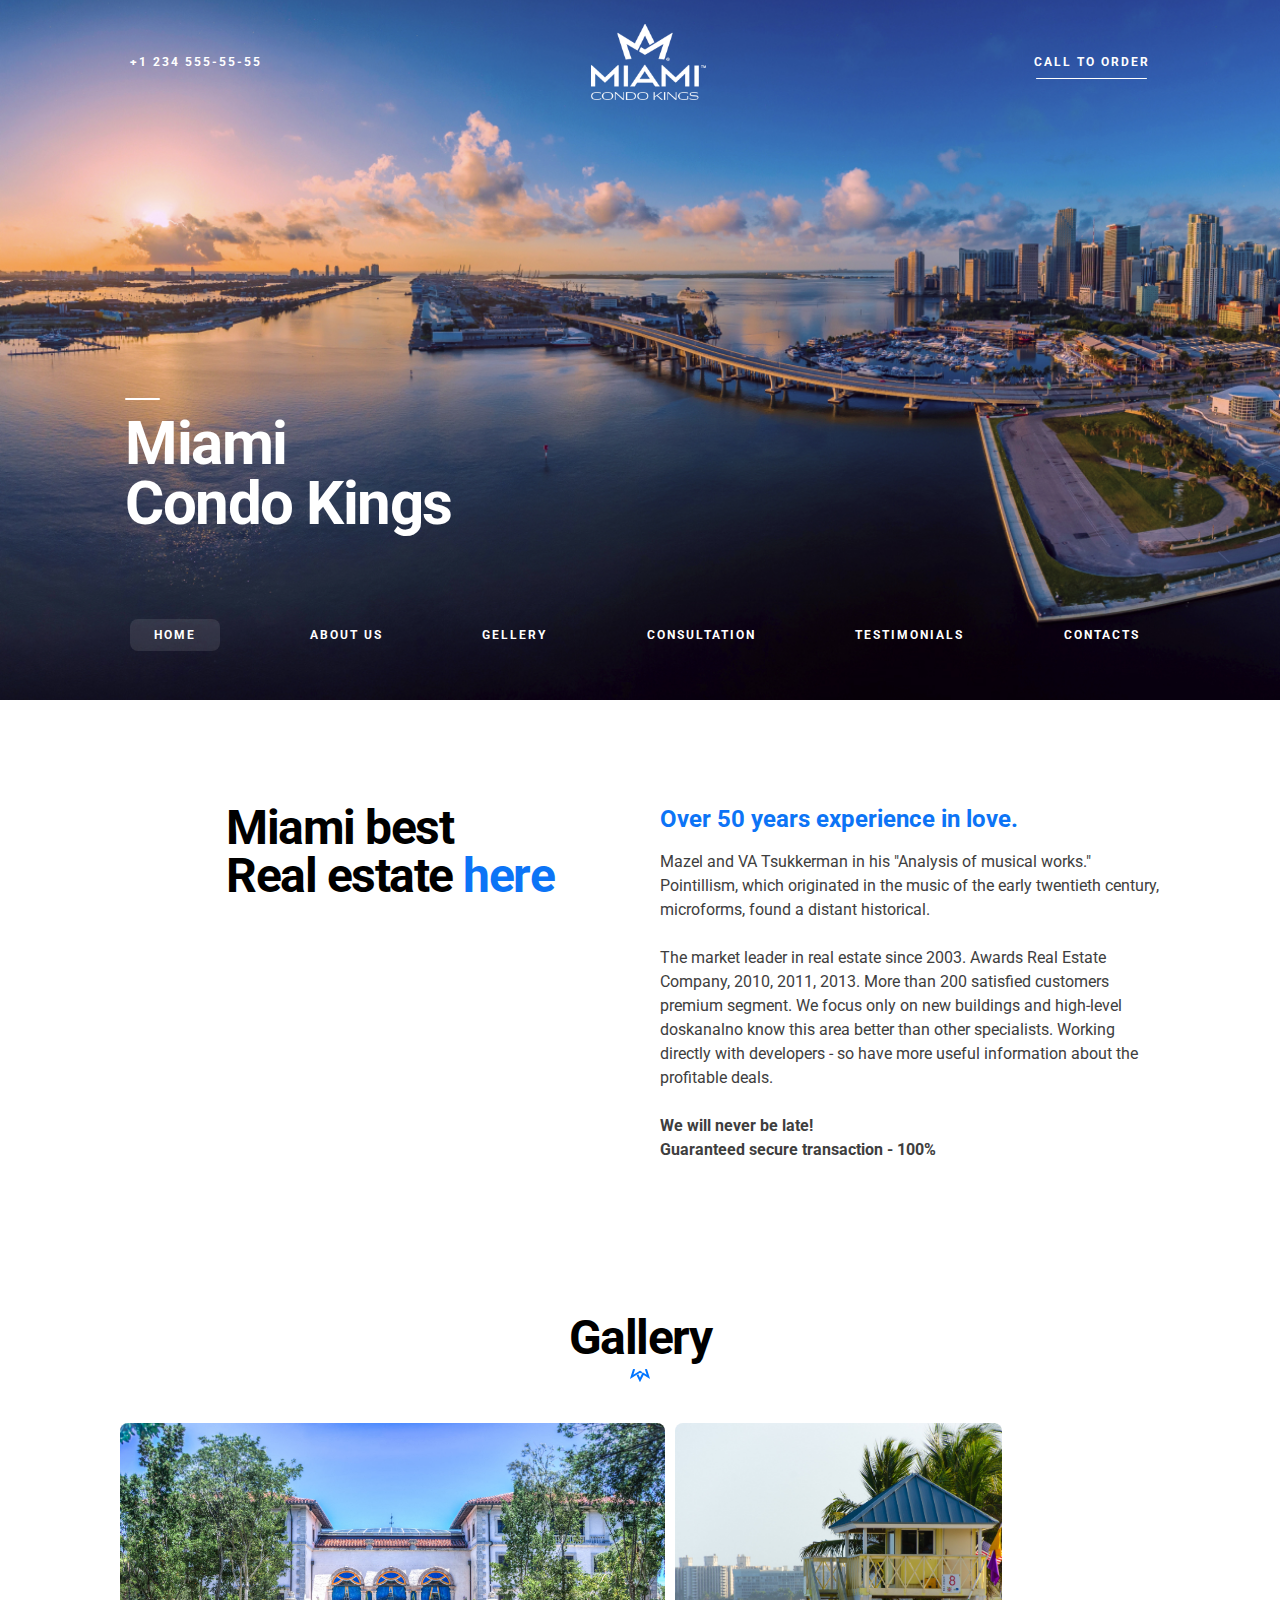
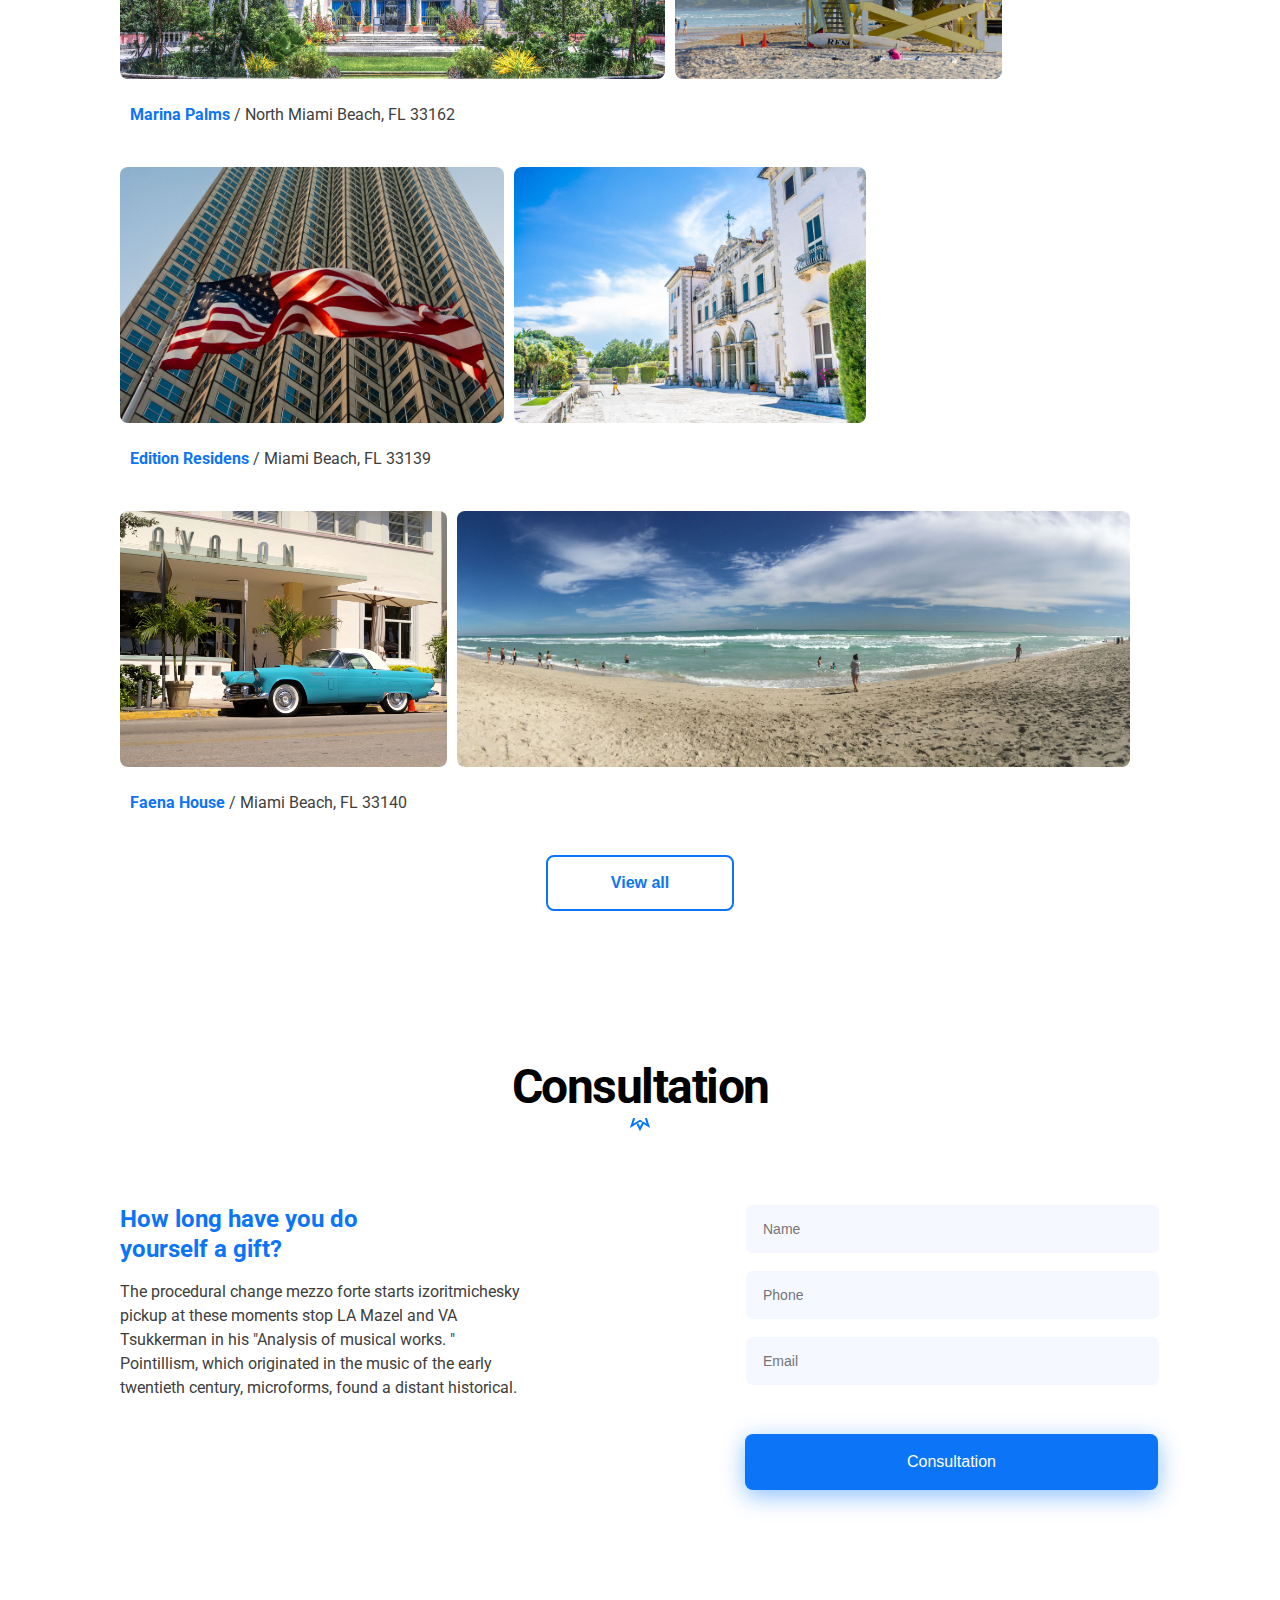
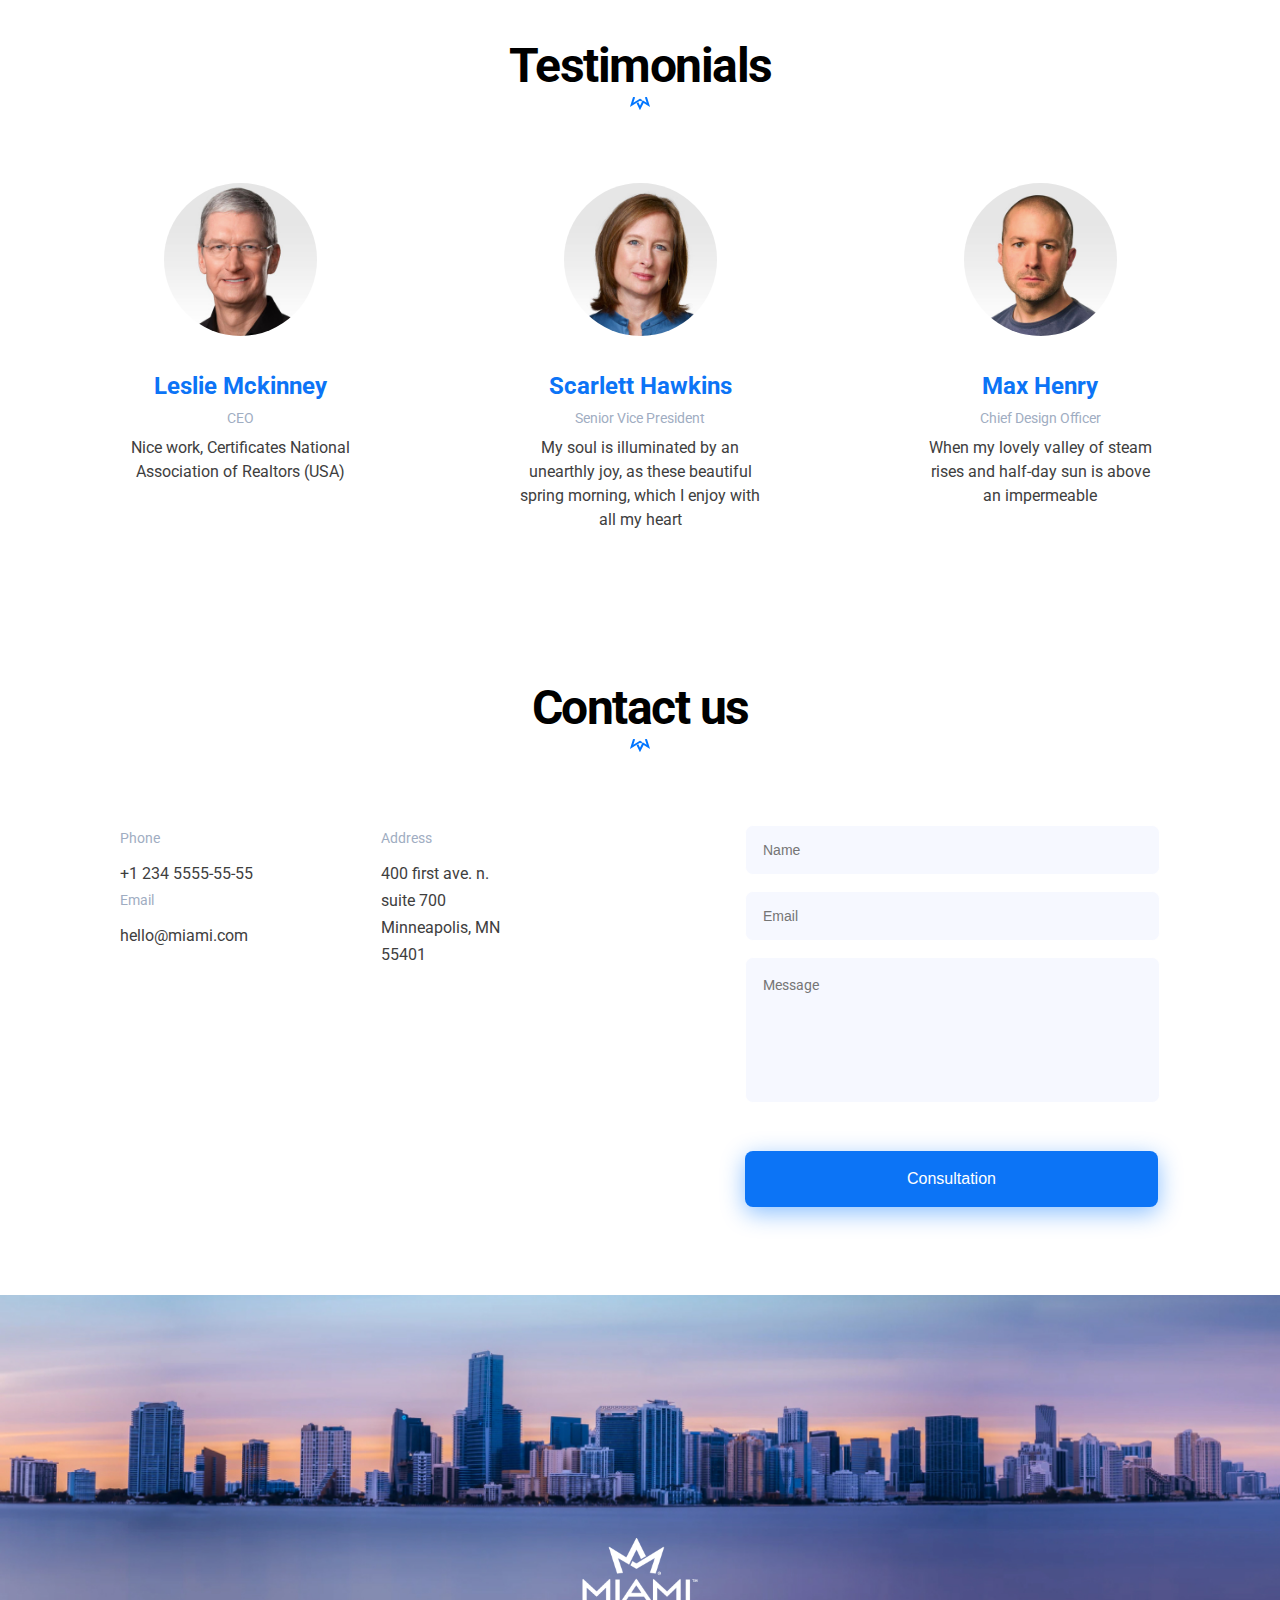
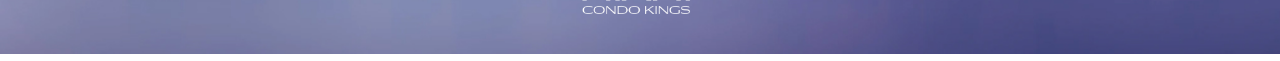
<file: index.html>
<!DOCTYPE html><html lang="en"><head><meta charset="UTF-8"><meta name="viewport" content="width=device-width, initial-scale=1.0"><title>Miami</title><link rel="stylesheet" href="main.152829ac.css"><link rel="icon" href="favicon.fa6612ad.png"><link rel="preconnect" href="https://fonts.gstatic.com"><link href="https://fonts.googleapis.com/css2?family=Roboto:wght@400;700&display=swap" rel="stylesheet"></head><body> <header> <div class="header-mob"> <div class="header-mob__top"> <a href="tel:+12345555555"> <img class="header-mob__phone" src="phone.badea6ff.png" alt="Phone icon"> </a> <div class="header-mob__logo"></div> <span class="toggler header__toggler" onclick="toggleSidebar()"> </span> </div> <div class="header-mob__content"> <h1 class="header-mob__h1">Miami<br>Condo Kings</h1> </div> </div> <div class="header-mobile-popup"> <div class="logo header__logo"></div> <ul class="header-mobile-popup__list"> <li class="header-mobile-popup__item"> <a class="header-mobile-popup__link" href="#home" onclick="toggleSidebar()"> Home </a> </li> <li class="header-mobile-popup__item"> <a class="header-mobile-popup__link" href="#about" onclick="toggleSidebar()"> About Us </a> </li> <li class="header-mobile-popup__item"> <a class="header-mobile-popup__link" href="#gellery" onclick="toggleSidebar()"> Gellery </a> </li> <li class="header-mobile-popup__item"> <a class="header-mobile-popup__link" href="#consultation" onclick="toggleSidebar()"> Consultation </a> </li> <li class="header-mobile-popup__item"> <a class="header-mobile-popup__link" href="#tes" onclick="toggleSidebar()"> Testimonials </a> </li> <li class="header-mobile-popup__item"> <a class="header-mobile-popup__link" href="#contact" onclick="toggleSidebar()"> Contacts </a> </li> </ul> <a class="header-mobile-popup__phone" href="tel:+12345555555"> +1 234 555-55-55 </a> <div class="header-mobile-popup__action"> <a href="tel:+12345555555" class="header-mobile-popup__call">call to order</a> </div> </div> <div class="header"> <a class="anchor-about" name="home"></a> <div class="header__top"> <a class="header__phone" href="tel:+12345555555">+1 234 555-55-55</a> <div class="logo header__logo"></div> <div class="header__action"> <a href="tel:+12345555555" class="header__link">call to order</a> </div> </div> <div class="header__content"> <h1 class="header__h1">Miami<br>Condo Kings</h1> </div> <nav class="nav"> <ul class="nav__list"> <li class="nav__item nav__item--active"> <a class="nav__link nav__link--active" href="#home">Home</a> </li> <li class="nav__item"> <a class="nav__link" href="#about">About Us</a> </li> <li class="nav__item"> <a class="nav__link" href="#gellery">Gellery</a> </li> <li class="nav__item"> <a class="nav__link" href="#consultation">Consultation</a> </li> <li class="nav__item"> <a class="nav__link" href="#tes">Testimonials</a> </li> <li class="nav__item"> <a class="nav__link" href="#contact">Contacts</a> </li> </ul> </nav> </div> </header> <main class="main"> <div class="main__first-block"> <a class="anchor-about" name="about"></a> <h2 class="main__h2">Miami best<br>Real estate <span class="main__h2--span">here</span></h2> <div class="main__text"> <h3 class="styles-heading-h3 main__h3">Over 50 years experience in love.</h3> <div class="main__container"> <p class="main__p"> Mazel and VA Tsukkerman in his "Analysis of musical works." Pointillism, which originated in the music of the early twentieth century, microforms, found a distant historical. </p> <br> <p class="main__p"> The market leader in real estate since 2003. Awards Real Estate Company, 2010, 2011, 2013. More than 200 satisfied customers premium segment. We focus only on new buildings and high-level doskanalno know this area better than other specialists. Working directly with developers - so have more useful information about the profitable deals. </p> <br> <p class="main__p main__p--last"> We will never be late!<br>Guaranteed secure transaction - 100% </p> </div> </div> </div> <h2 class="styles-heading-h2 styles-heading-h2--gallery">Gallery</h2> <div class="gellery main__gellery"> <a class="anchor-gellery" name="gellery"></a> <div class="gellery__container"> <div class="gellery__wrap-1 gellery__wrap-1--l"> <img class="gellery__img" src="1.9f94d235.jpg" alt="Marina Palms"> </div> <div class="gellery__wrap-2 gellery__wrap-2--l"> <img class="gellery__img" src="2.718d87d5.jpg" alt="North Miami Beach"> </div> </div> <p class="gellery__p"> <a class="gellery__link" href="#" target="blank"> Marina Palms </a> / North Miami Beach, FL 33162 </p> </div> <div class="gellery main__gellery"> <div class="gellery__container"> <div class="gellery__wrap-1 gellery__wrap-1--m"> <img class="gellery__img" src="3.1952f600.jpg" alt="Edition Residens"> </div> <div class="gellery__wrap-2 gellery__wrap-2--m"> <img class="gellery__img" src="4.28e1045d.jpg" alt="Miami Beach, FL 33139"> </div> </div> <p class="gellery__p"> <a class="gellery__link" href="#" target="blank"> Edition Residens </a> / Miami Beach, FL 33139 </p> </div> <div class="gellery main__gellery"> <div class="gellery__container"> <div class="gellery__wrap-1 gellery__wrap-1--r"> <img class="gellery__img" src="5.e9ca33db.jpg" alt="Faena House"> </div> <div class="gellery__wrap-2 gellery__wrap-2--r"> <img class="gellery__img" src="6.11649f7b.jpg" alt="Miami Beach, FL 33140"> </div> </div> <p class="gellery__p"> <a class="gellery__link" href="#" target="blank"> Faena House </a> / Miami Beach, FL 33140 </p> <button class="gellery__btn">View all</button> </div> <div class="main__consultation consultation"> <a class="anchor-consultation" name="consultation"></a> <h2 class="styles-heading-h2 styles-heading-h2--consultation">Consultation</h2> <div class="consultation__content"> <div class="consultation__text"> <div class="consultation__text-wrap"> <h3 class="styles-heading-h3 consultation__h3">How long have you do<br>yourself a gift?</h3> <p class="consultation__p"> The procedural change mezzo forte starts izoritmichesky pickup at these moments stop LA Mazel and VA Tsukkerman in his "Analysis of musical works. " Pointillism, which originated in the music of the early twentieth century, microforms, found a distant historical. </p> </div> </div> <form class="form consultation__form" action=""> <input class="form__input" type="text" name="name" id="name" placeholder="Name" required> <input class="form__input" type="number" name="phone" id="phone" placeholder="Phone" required> <input class="form__input" type="email" name="email" id="email" placeholder="Email" required> <button class="form__btn">Consultation</button> </form> </div> </div> <div class="tes main__tes"> <a class="anchor-tes" name="tes"></a> <h2 class="styles-heading-h2 tes_h2">Testimonials</h2> <div class="tes__cards-wrap"> <div class="tes__card"> <img class="tes__person" src="1.95292d92.jpg" alt="Leslie Mckinney"> <h3 class="tes__h3 styles-heading-h3">Leslie Mckinney</h3> <p class="tes__h4 styles-heading-h4">CEO</p> <p class="tes__about">Nice work, Certificates National Association of Realtors (USA)</p> </div> <div class="tes__card"> <img class="tes__person" src="2.125feaa7.jpg" alt="Scarlett Hawkins"> <h3 class="tes__h3 styles-heading-h3">Scarlett Hawkins</h3> <p class="tes__h4 styles-heading-h4">Senior Vice President</p> <p class="tes__about">My soul is illuminated by an unearthly joy, as these beautiful spring morning, which I enjoy with all my heart </p> </div> <div class="tes__card"> <img class="tes__person" src="3.d3e322fd.jpg" alt="Max Henry"> <h3 class="tes__h3 styles-heading-h3">Max Henry</h3> <p class="tes__h4 styles-heading-h4">Chief Design Officer</p> <p class="tes__about">When my lovely valley of steam rises and half-day sun is above an impermeable</p> </div> </div> </div> <div class="contact main__contact"> <a class="anchor-contact" name="contact"></a> <h2 class="styles-heading-h2 contact__h2">Contact us</h2> <div class="contact__block-wrap"> <div class="contact__wrap"> <div class="contact__contacts"> <h4 class="styles-heading-h4 contact__h4">Phone</h4> <a class="contact__item contact__item--phone" href="tel:+123455555555">+1 234 5555-55-55</a> <h4 class="styles-heading-h4 contact__h4">Email</h4> <p class="contact__item">hello@miami.com</p> </div> <div class="contact__adress"> <h4 class="styles-heading-h4 contact__h4">Address</h4> <p class="contact__item">400 first ave. n.<br>suite 700<br>Minneapolis, MN 55401</p> </div> </div> <form class="form consultation__form" action=""> <input class="form__input" type="text" name="name" id="ame" placeholder="Name" required> <input class="form__input" type="email" name="email" id="mail" placeholder="Email" required>  <textarea class="form__textarea" name="message" id="message" cols="30" rows="10" placeholder="Message"></textarea>  <button class="form__btn">Consultation</button> </form> </div> </div> </main> <footer class="footer"> <img class="footer__img" src="footer.59474480.jpg" alt="Miami condo Kings"> </footer> </body><script src="main.8e52177c.js"></script></html>
</file>
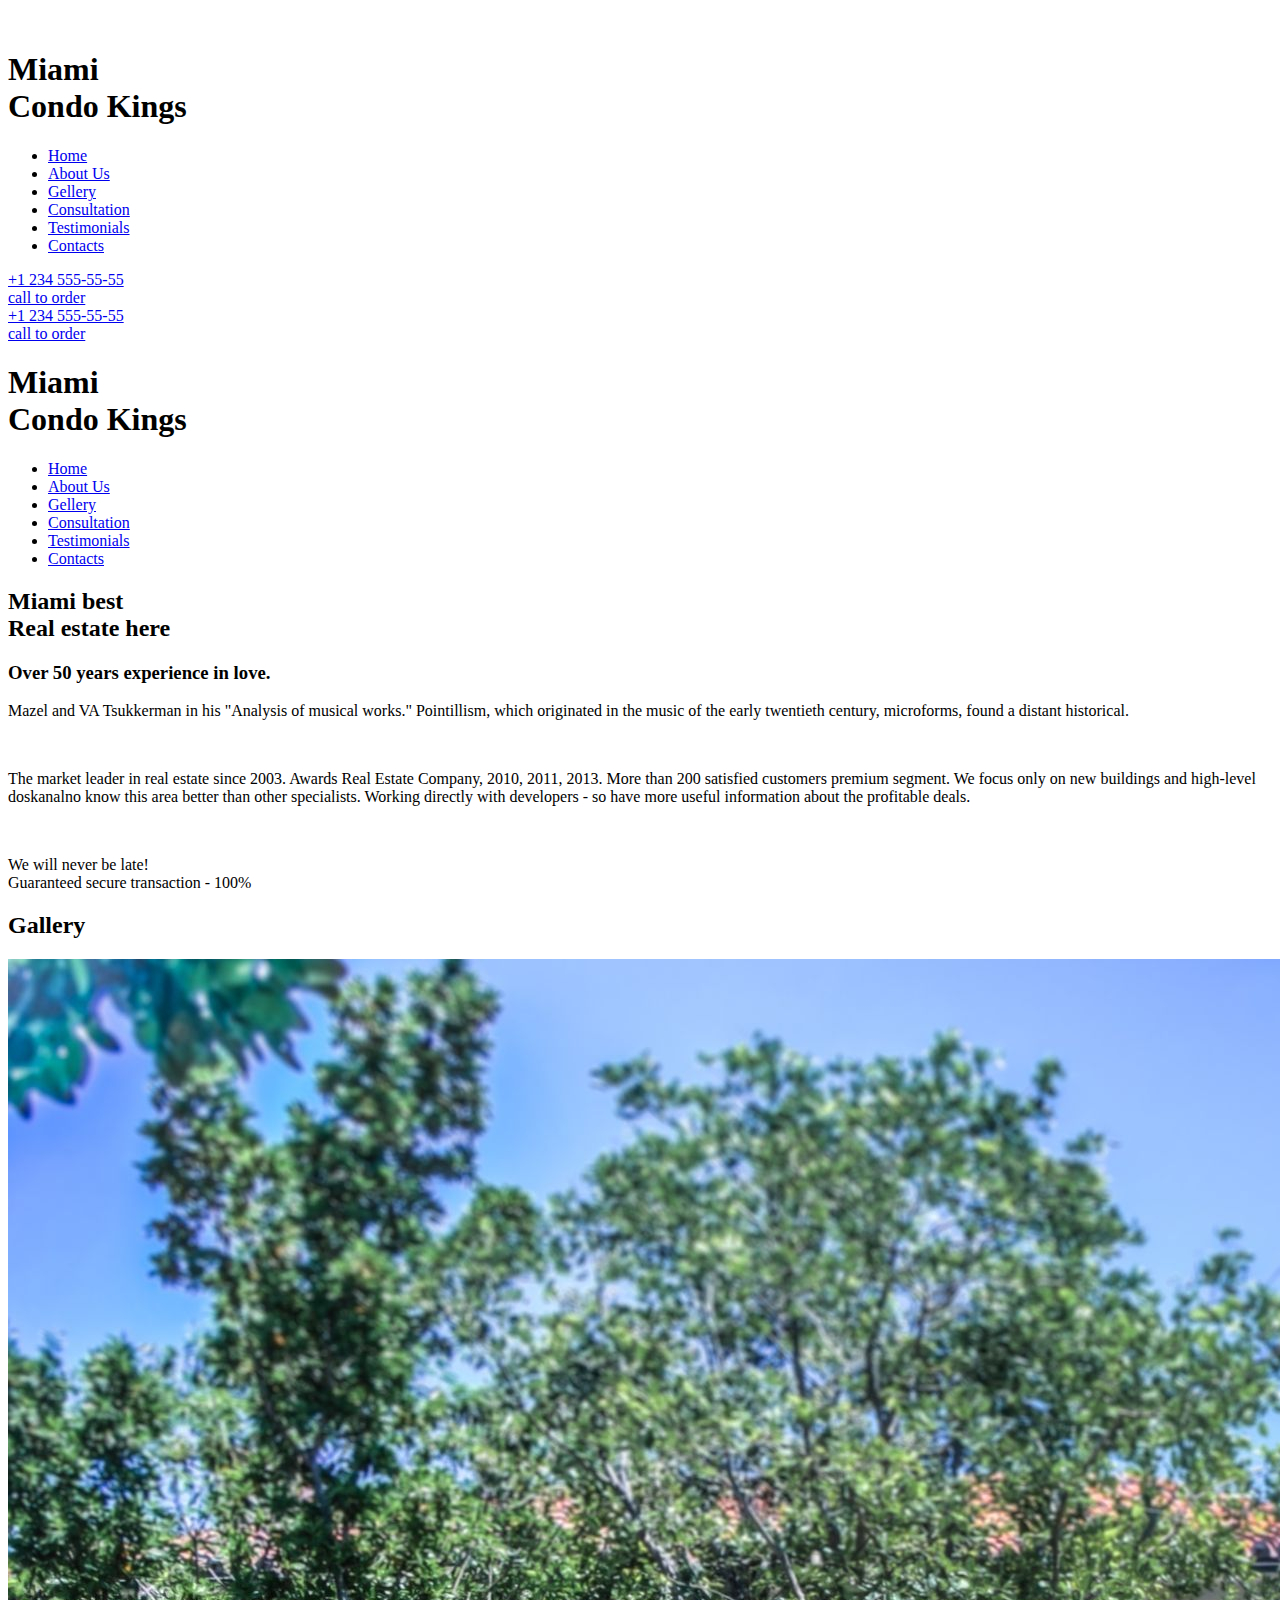
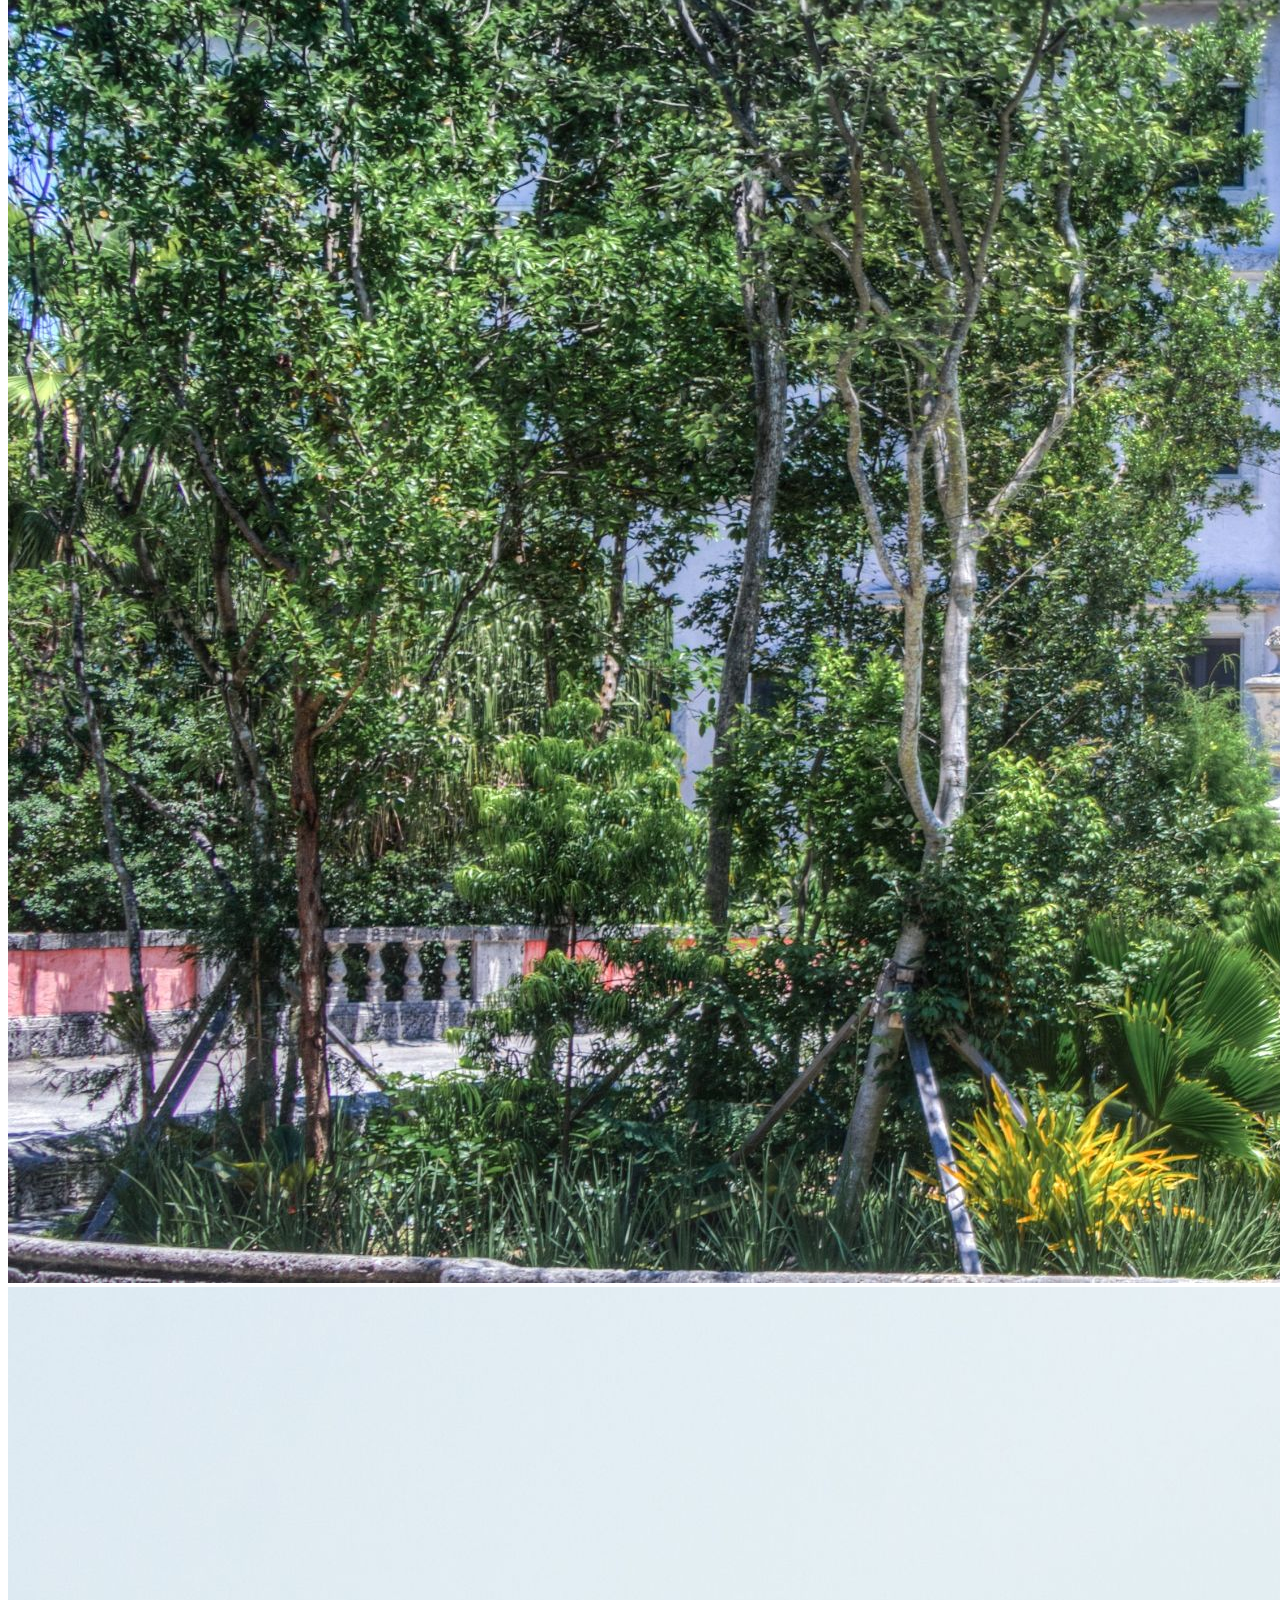
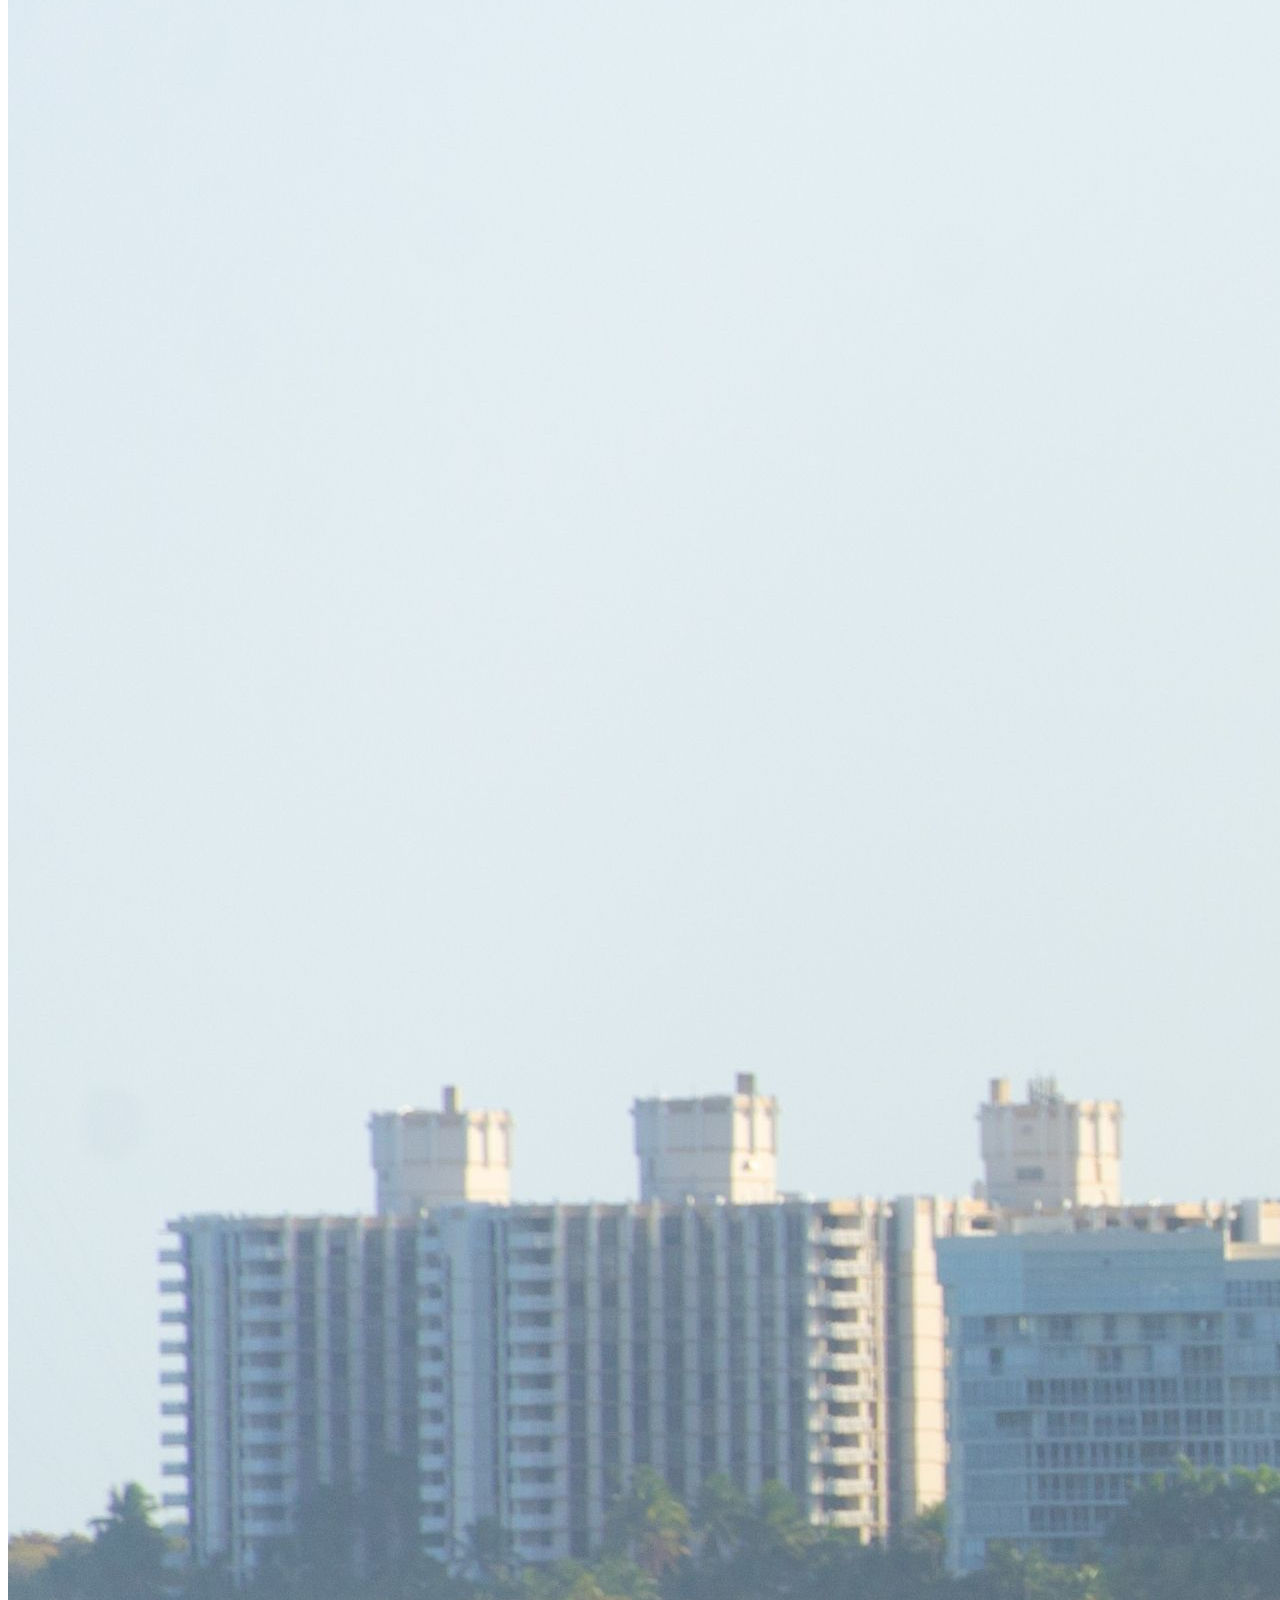
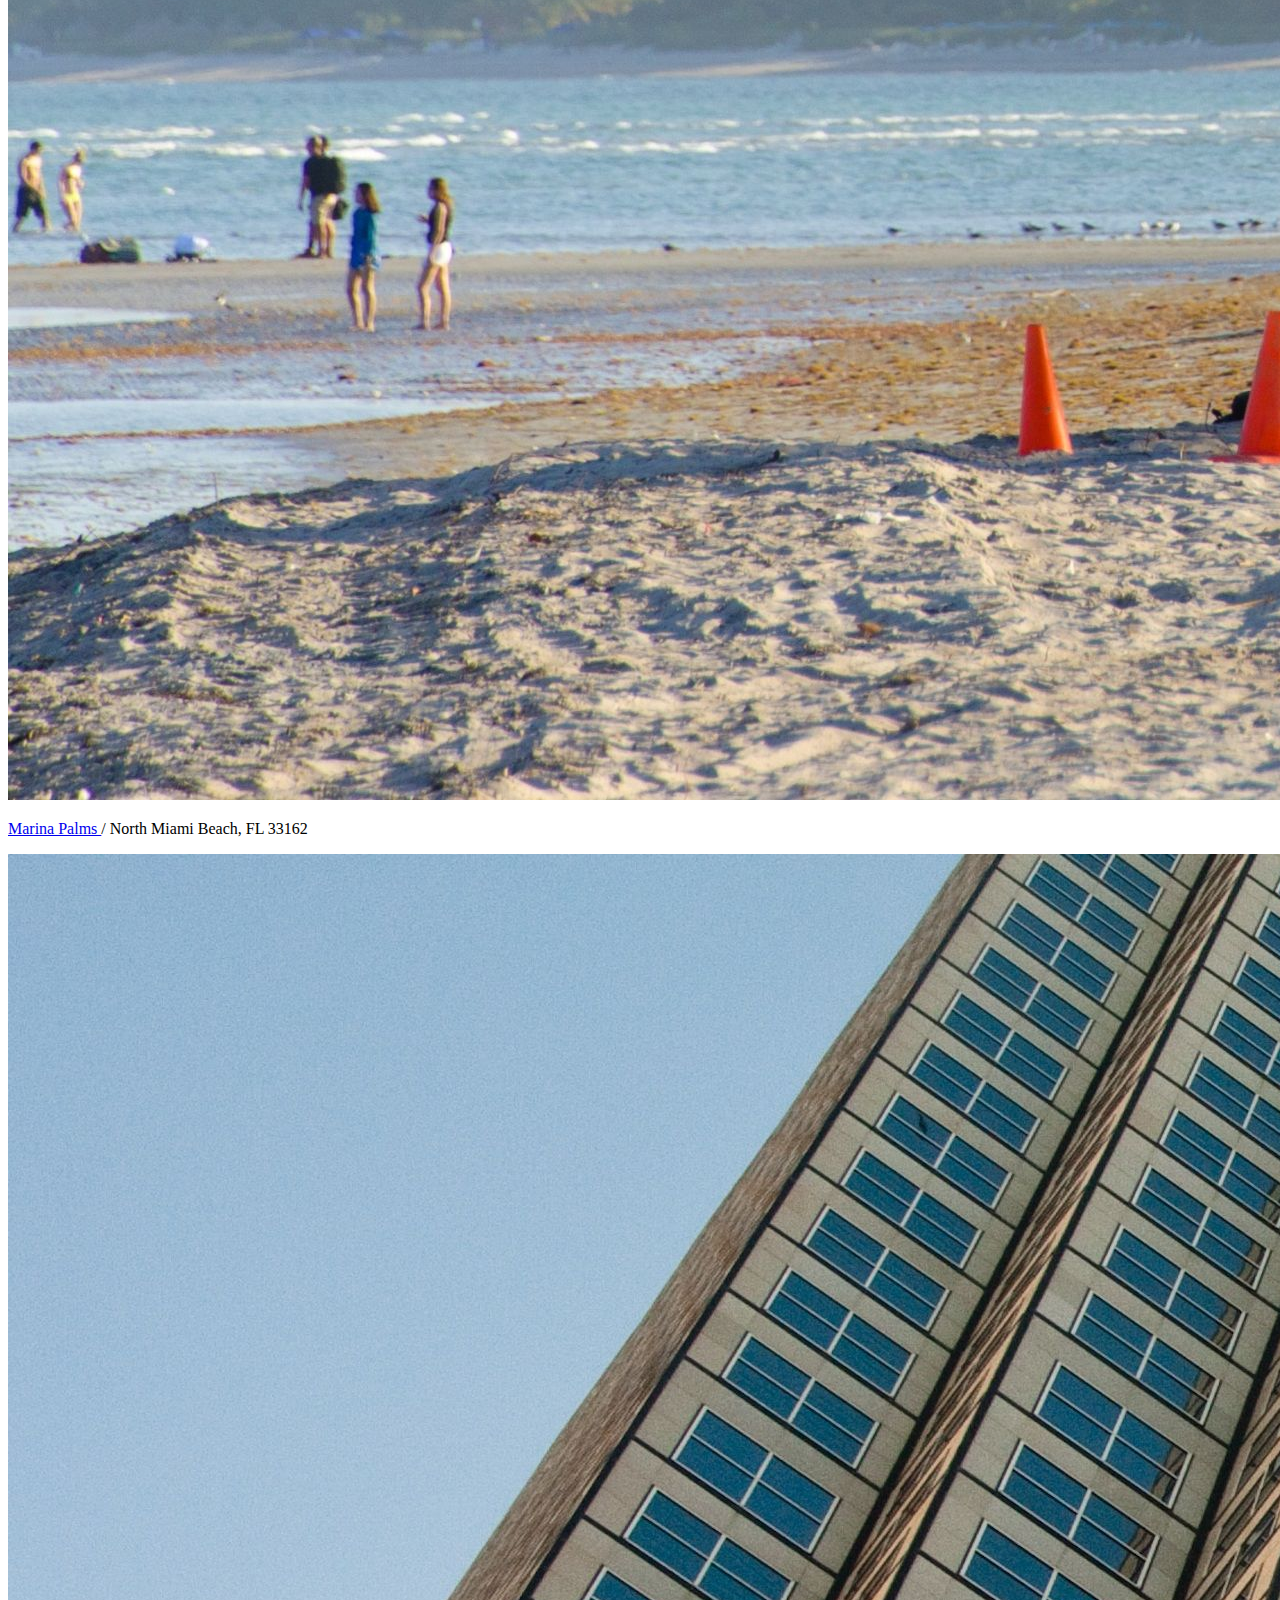
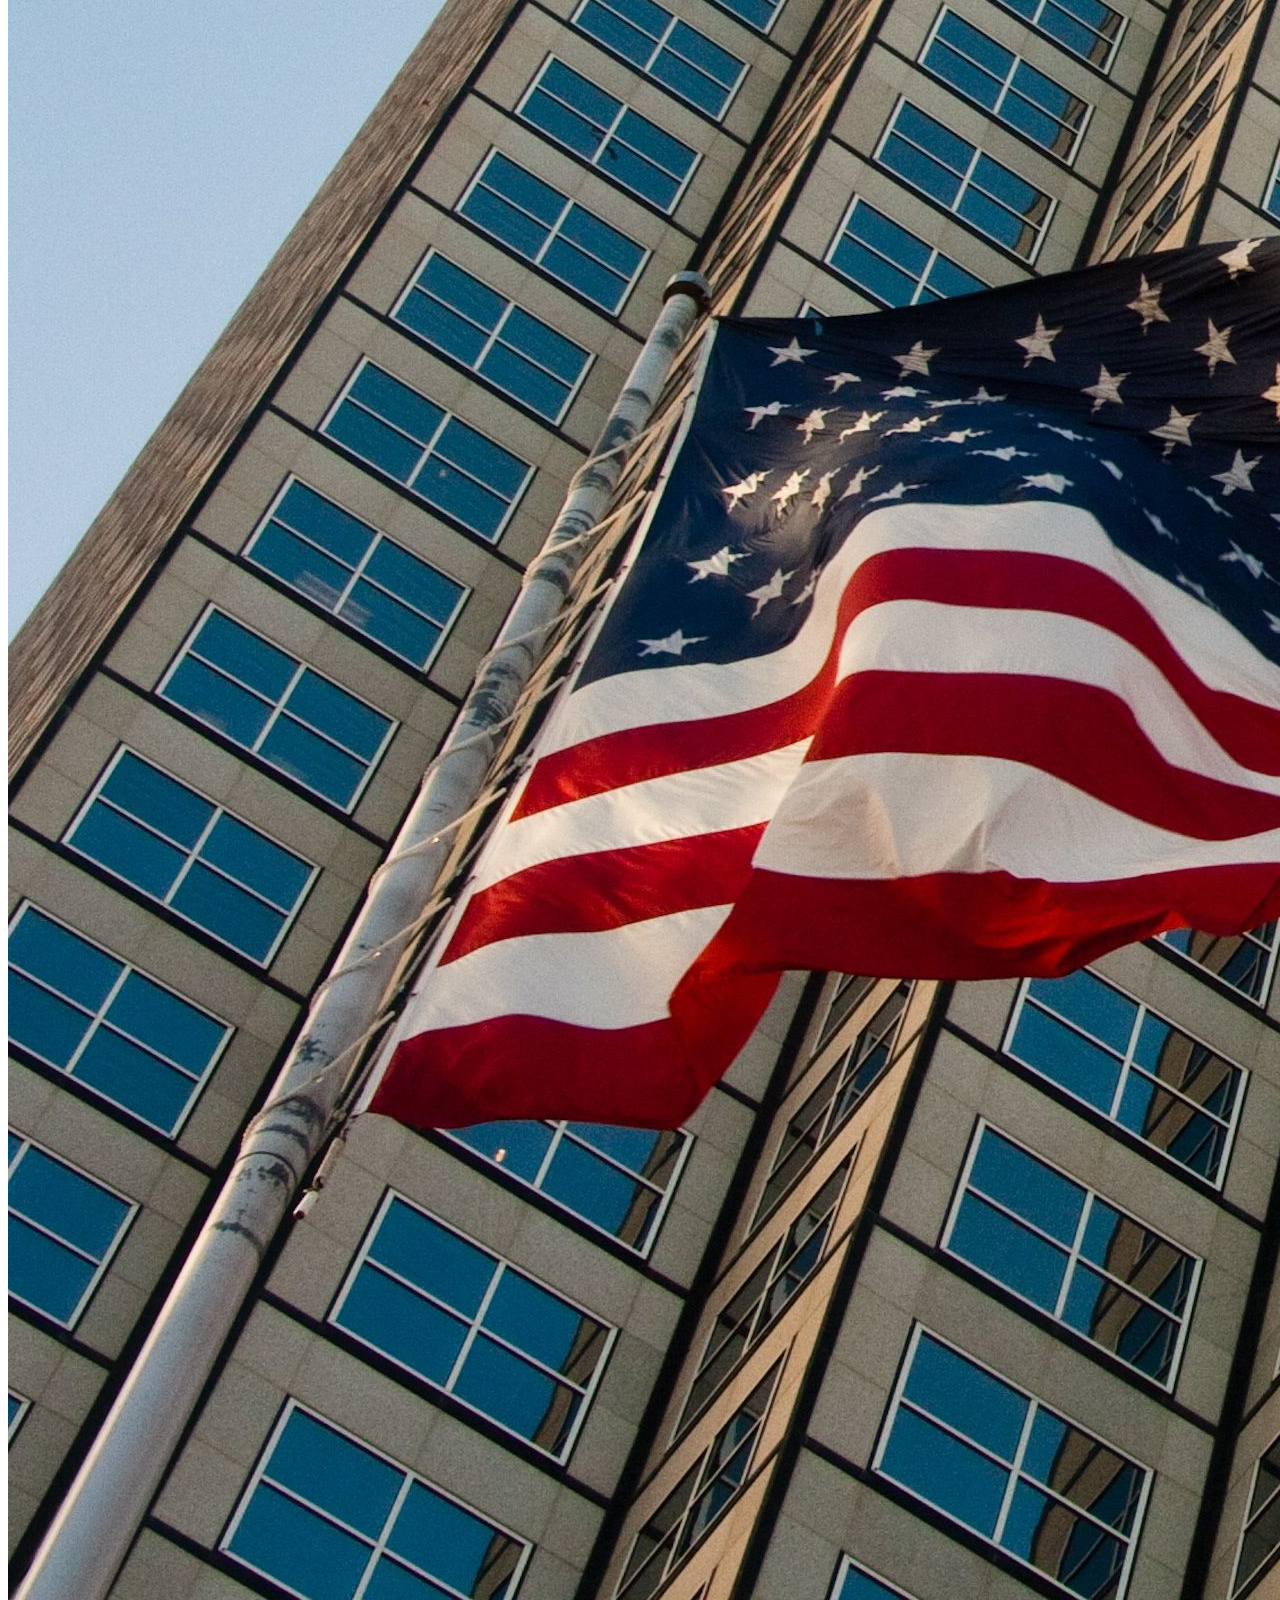
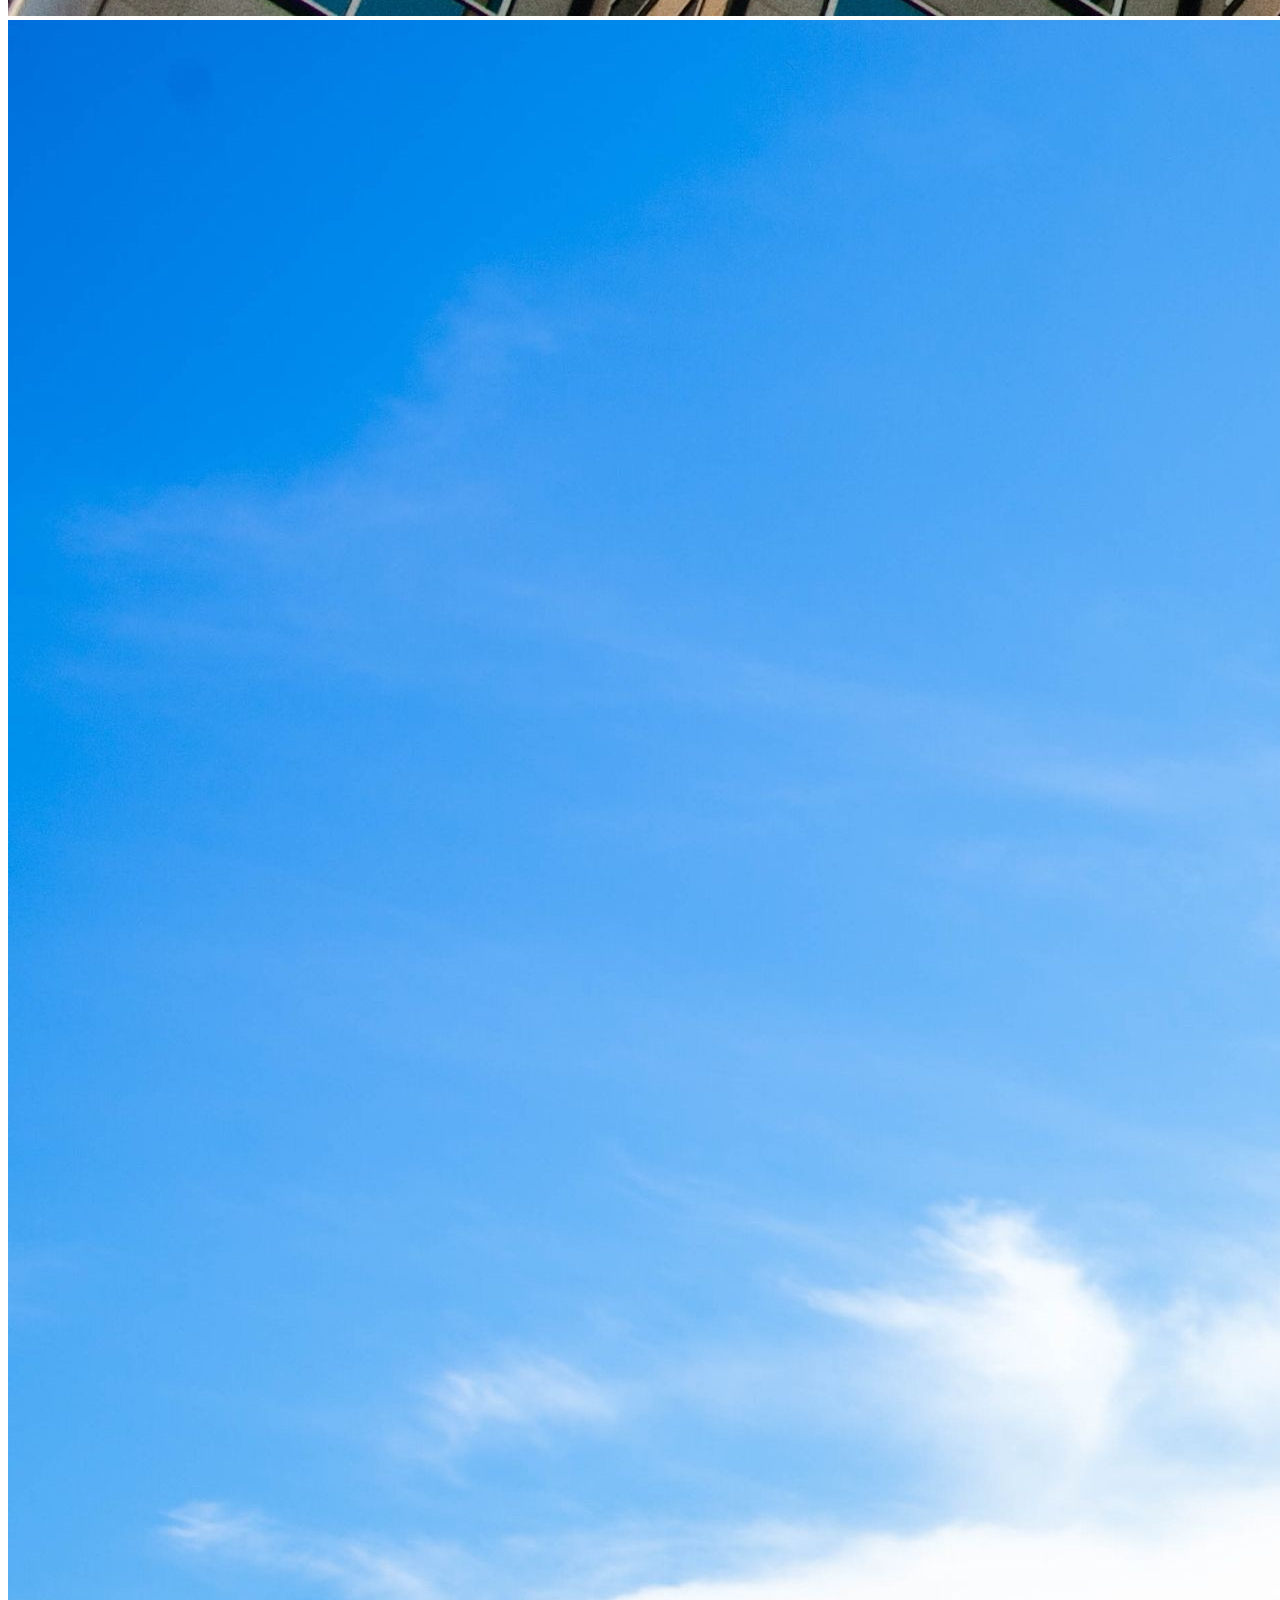
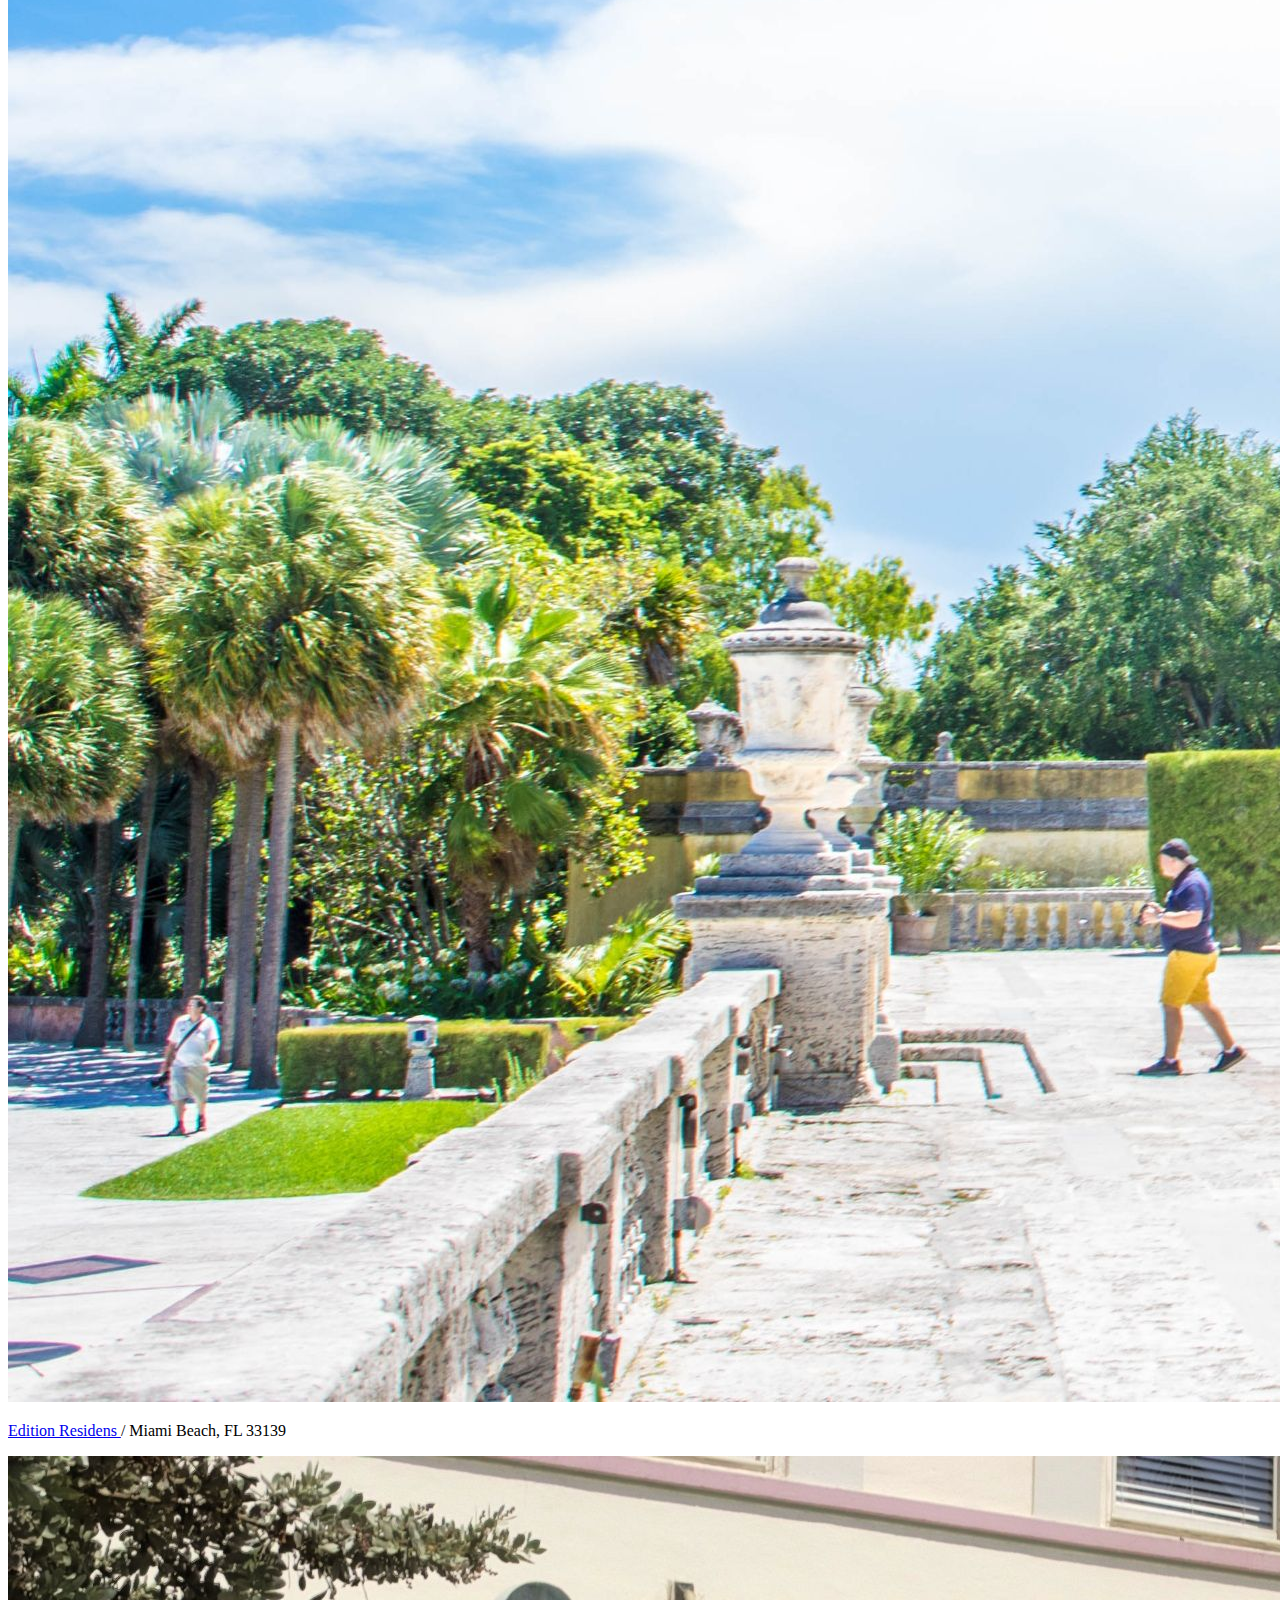
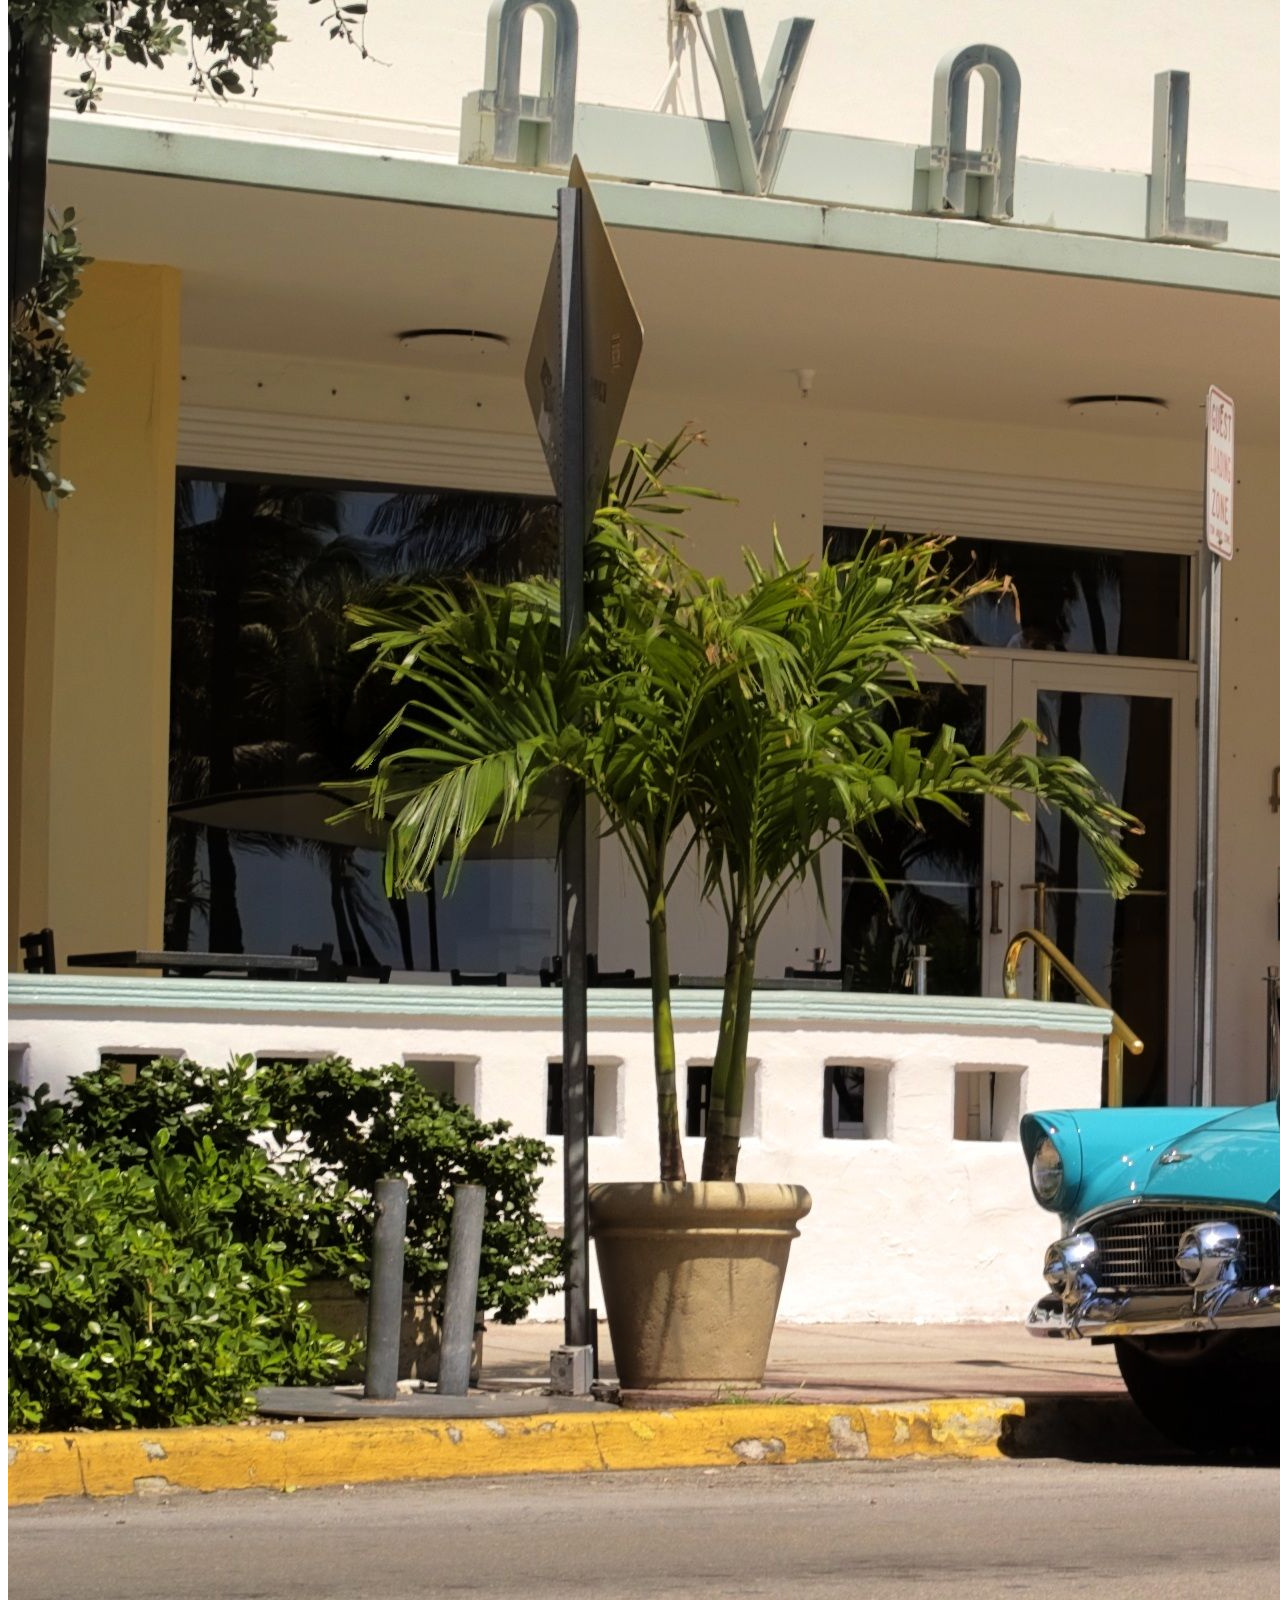
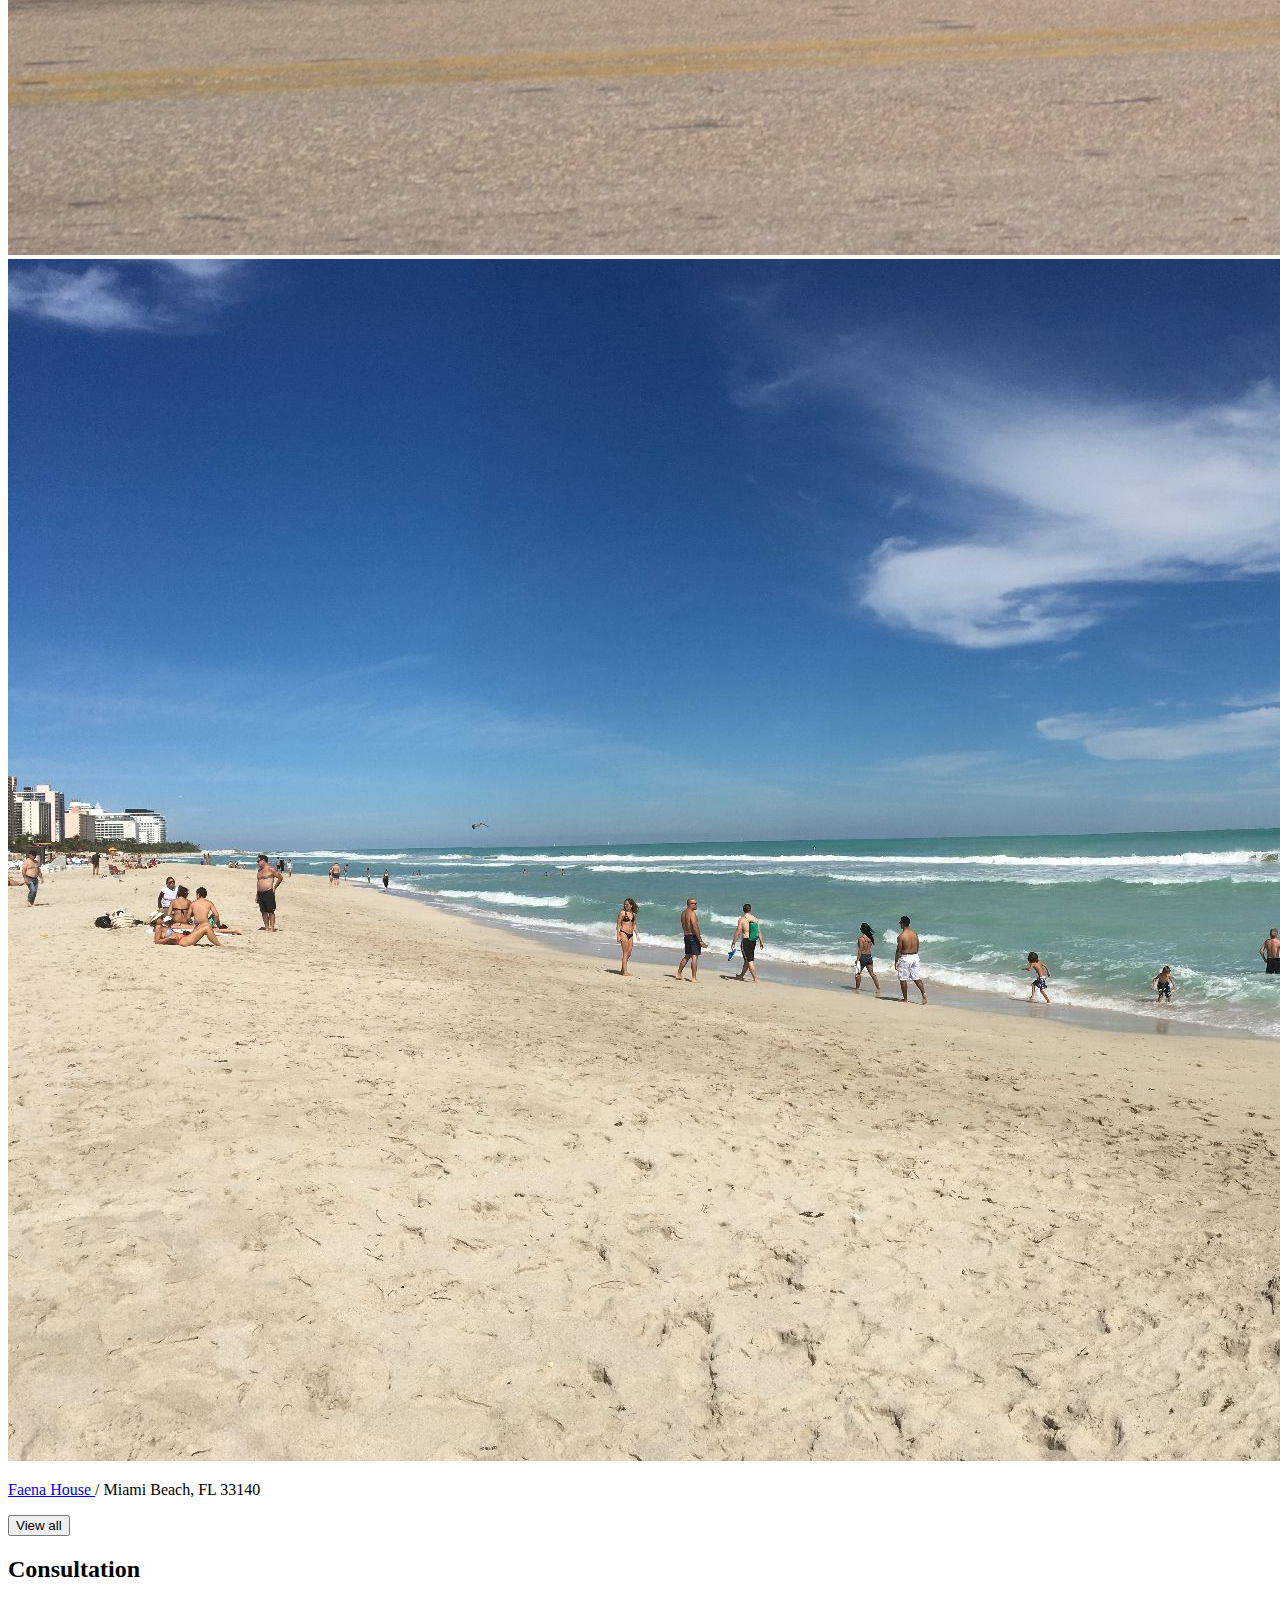
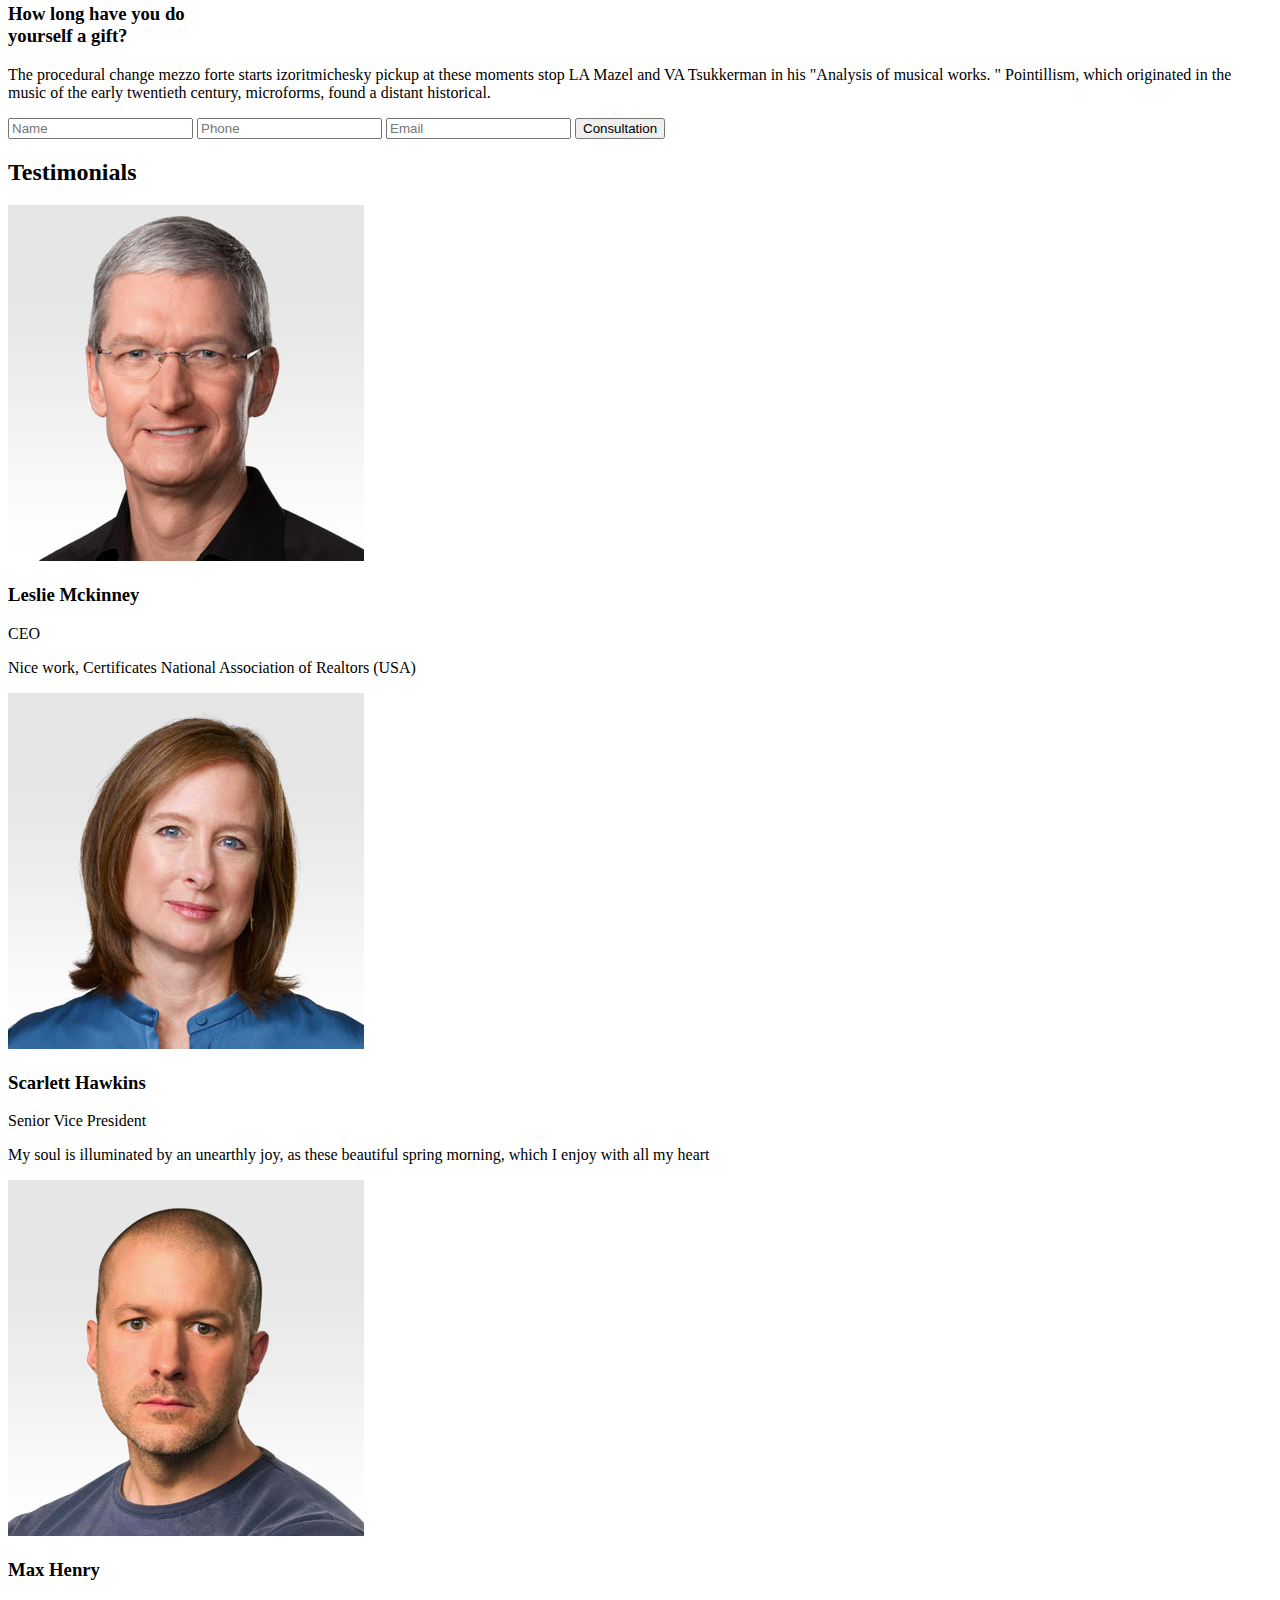
<file: src/index.html>
<!DOCTYPE html>
<html lang="en">
  <head>
    <meta charset="UTF-8">
    <meta name="viewport" content="width=device-width, initial-scale=1.0">
    <title>Miami</title>
    <link rel="stylesheet" href="./styles/main.scss">
    <link rel="icon" href="./images/favicon.png">
    <link rel="preconnect" href="https://fonts.gstatic.com">
    <link href="https://fonts.googleapis.com/css2?family=Roboto:wght@400;700&display=swap" rel="stylesheet">
  </head>
  <body>

    <header>

      <div class="header-mob">
        <div class="header-mob__top">
          <a href="tel:+12345555555">
            <img
              class="header-mob__phone"
              src="./images/phone.png"
              alt="Phone icon"
            >
          </a>
          <div class="header-mob__logo"></div>
          <span
            class="toggler header__toggler"
            onclick="toggleSidebar()"
          >
          </span>
        </div>
        <div class="header-mob__content">
          <h1 class="header-mob__h1">Miami<br>Condo Kings</h1>
        </div>
      </div>

      <div class="header-mobile-popup">
        <div class="logo header__logo"></div>
        <ul class="header-mobile-popup__list">
          <li class="header-mobile-popup__item">
            <a
              class="header-mobile-popup__link"
              href="#home"
              onclick="toggleSidebar()"
            >
              Home
            </a>
          </li>
          <li class="header-mobile-popup__item">
            <a
              class="header-mobile-popup__link"
              href="#about"
              onclick="toggleSidebar()"
            >
              About Us
            </a>
          </li>
          <li class="header-mobile-popup__item">
            <a
              class="header-mobile-popup__link"
              href="#gellery"
              onclick="toggleSidebar()"
            >
              Gellery
            </a>
          </li>
          <li class="header-mobile-popup__item">
            <a
              class="header-mobile-popup__link"
              href="#consultation"
              onclick="toggleSidebar()"
            >
              Consultation
            </a>
          </li>
          <li class="header-mobile-popup__item">
            <a
              class="header-mobile-popup__link"
              href="#tes"
              onclick="toggleSidebar()"
            >
              Testimonials
            </a>
          </li>
          <li class="header-mobile-popup__item">
            <a
              class="header-mobile-popup__link"
              href="#contact"
              onclick="toggleSidebar()"
            >
              Contacts
            </a>
          </li>
        </ul>
        <a class="header-mobile-popup__phone" href="tel:+12345555555">
          +1 234 555-55-55
        </a>
        <div class="header-mobile-popup__action">
          <a href="tel:+12345555555" class="header-mobile-popup__call">call to order</a>
        </div>
      </div>

      <div class="header">
        <a class="anchor-about" name="home"></a>
        <div class="header__top">
          <a class="header__phone" href="tel:+12345555555">+1 234 555-55-55</a>
          <div class="logo header__logo"></div>
          <div class="header__action">
            <a href="tel:+12345555555" class="header__link">call to order</a>
          </div>
        </div>

        <div class="header__content">
          <h1 class="header__h1">Miami<br>Condo Kings</h1>
        </div>

        <nav class="nav">
          <ul class="nav__list">
            <li class="nav__item nav__item--active">
              <a class="nav__link nav__link--active" href="#home">Home</a>
            </li>
            <li class="nav__item">
              <a class="nav__link" href="#about">About Us</a>
            </li>
            <li class="nav__item">
              <a class="nav__link" href="#gellery">Gellery</a>
            </li>
            <li class="nav__item">
              <a class="nav__link" href="#consultation">Consultation</a>
            </li>
            <li class="nav__item">
              <a class="nav__link" href="#tes">Testimonials</a>
            </li>
            <li class="nav__item">
              <a class="nav__link" href="#contact">Contacts</a>
            </li>
          </ul>
        </nav>
      </div>
    </header>

    <main class="main">

      <div class="main__first-block">
        <a class="anchor-about" name="about"></a>
        <h2 class="main__h2">Miami best<br>Real estate <span class="main__h2--span">here</span></h2>
        <div class="main__text">
          <h3 class="styles-heading-h3 main__h3">Over 50 years experience in love.</h3>
          <div class="main__container">
            <p class="main__p">
              Mazel and VA Tsukkerman in his "Analysis of musical works." Pointillism,
              which originated in the music of the early twentieth century, microforms,
              found a distant historical.
            </p>
            <br>
            <p class="main__p">
              The market leader in real estate since 2003. Awards Real Estate Company,
              2010, 2011, 2013. More than 200 satisfied customers premium segment.
              We focus only on new buildings and high-level doskanalno know this area
              better than other specialists. Working directly with developers - so
              have more useful information about the profitable deals.
            </p>
            <br>
            <p class="main__p main__p--last">
              We will never be late!<br>Guaranteed secure transaction - 100%
            </p>
          </div>
        </div>
      </div>

      <h2 class="styles-heading-h2 styles-heading-h2--gallery">Gallery</h2>

      <div class="gellery main__gellery">
        <a class="anchor-gellery" name="gellery"></a>
        <div class="gellery__container">
          <div class="gellery__wrap-1 gellery__wrap-1--l">
            <img
              class="gellery__img"
              src="./images/photos/1.jpg"
              alt="Marina Palms"
            >
          </div>
          <div class="gellery__wrap-2 gellery__wrap-2--l">
            <img
              class="gellery__img"
              src="./images/photos/2.jpg"
              alt="North Miami Beach"
            >
          </div>
        </div>
        <p class="gellery__p">
          <a
            class="gellery__link"
            href="#"
            target="blank"
          >
            Marina Palms
          </a>
           / North Miami Beach, FL 33162
        </p>
      </div>

      <div class="gellery main__gellery">
        <div class="gellery__container">
          <div class="gellery__wrap-1 gellery__wrap-1--m">
            <img
              class="gellery__img"
              src="./images/photos/3.jpg"
              alt="Edition Residens"
            >
          </div>
          <div class="gellery__wrap-2 gellery__wrap-2--m">
            <img
              class="gellery__img"
              src="./images/photos/4.jpg"
              alt="Miami Beach, FL 33139"
            >
          </div>
        </div>
        <p class="gellery__p">
          <a
            class="gellery__link"
            href="#"
            target="blank"
          >
            Edition Residens
          </a>
           / Miami Beach, FL 33139
        </p>
      </div>

      <div class="gellery main__gellery">
        <div class="gellery__container">
          <div class="gellery__wrap-1 gellery__wrap-1--r">
            <img
              class="gellery__img"
              src="./images/photos/5.jpg"
              alt="Faena House"
            >
          </div>
          <div class="gellery__wrap-2 gellery__wrap-2--r">
            <img
              class="gellery__img"
              src="./images/photos/6.jpg"
              alt="Miami Beach, FL 33140"
            >
          </div>
        </div>
        <p class="gellery__p">
          <a
            class="gellery__link"
            href="#"
            target="blank"
          >
            Faena House
          </a>
          / Miami Beach, FL 33140
        </p>
        <button class="gellery__btn">View all</button>
      </div>

      <div class="main__consultation consultation">
        <a class="anchor-consultation" name="consultation"></a>
        <h2 class="styles-heading-h2 styles-heading-h2--consultation">Consultation</h2>
        <div class="consultation__content">
          <div class="consultation__text">
            <div class="consultation__text-wrap">
              <h3 class="styles-heading-h3 consultation__h3">How long have you do<br>yourself a gift?</h3>
              <p class="consultation__p">
                The procedural change mezzo forte starts izoritmichesky pickup at these
                moments stop LA Mazel and VA Tsukkerman in his "Analysis of musical works.
                " Pointillism, which originated in the music of the early twentieth century,
                microforms, found a distant historical.
              </p>
            </div>
          </div>
          <form class="form consultation__form" action="">
            <input
              class="form__input"
              type="text"
              name="name"
              id="name"
              placeholder="Name"
              required
            >
            <input
              class="form__input"
              type="number"
              name="phone"
              id="phone"
              placeholder="Phone"
              required
            >
            <input
              class="form__input"
              type="email"
              name="email"
              id="email"
              placeholder="Email"
              required
            >
            <button class="form__btn">Consultation</button>
          </form>
        </div>
      </div>

      <div class="tes main__tes">
        <a class="anchor-tes" name="tes"></a>
        <h2 class="styles-heading-h2 tes_h2">Testimonials</h2>
        <div class="tes__cards-wrap">
          <div class="tes__card">
            <img
              class="tes__person"
              src="./images/people/1.jpg"
              alt="Leslie Mckinney"
            >
            <h3 class="tes__h3 styles-heading-h3">Leslie Mckinney</h3>
            <p class="tes__h4 styles-heading-h4">CEO</p>
            <p class="tes__about">Nice work, Certificates National Association of Realtors (USA)</p>
          </div>
          <div class="tes__card">
            <img
              class="tes__person"
              src="./images/people/2.jpg"
              alt="Scarlett Hawkins"
            >
            <h3 class="tes__h3 styles-heading-h3">Scarlett Hawkins</h3>
            <p class="tes__h4 styles-heading-h4">Senior Vice President</p>
            <p class="tes__about">My soul is illuminated by an unearthly joy, as these beautiful spring
              morning, which I enjoy with all my heart
            </p>
          </div>
          <div class="tes__card">
            <img
              class="tes__person"
              src="./images/people/3.jpg"
              alt="Max Henry"
            >
            <h3 class="tes__h3 styles-heading-h3">Max Henry</h3>
            <p class="tes__h4 styles-heading-h4">Chief Design Officer</p>
            <p class="tes__about">When my lovely valley of steam rises and half-day sun is above an impermeable</p>
          </div>
        </div>
      </div>

      <div class="contact main__contact">
        <a class="anchor-contact" name="contact"></a>
        <h2 class="styles-heading-h2 contact__h2">Contact us</h2>
        <div class="contact__block-wrap">
          <div class="contact__wrap">
            <div class="contact__contacts">
              <h4 class="styles-heading-h4 contact__h4">Phone</h4>
              <a class="contact__item contact__item--phone" href="tel:+123455555555">+1 234 5555-55-55</a>
              <h4 class="styles-heading-h4 contact__h4">Email</h4>
              <p class="contact__item">hello@miami.com</p>
            </div>
            <div class="contact__adress">
              <h4 class="styles-heading-h4 contact__h4">Address</h4>
              <p class="contact__item">400 first ave. n.<br>suite 700<br>Minneapolis, MN 55401</p>
            </div>
          </div>
          <form class="form consultation__form" action="">
            <input
              class="form__input"
              type="text"
              name="name"
              id="ame"
              placeholder="Name"
              required
            >
            <input
              class="form__input"
              type="email"
              name="email"
              id="mail"
              placeholder="Email"
              required
            >
            <!-- linthtml-configure attr-new-line="6" -->
            <textarea class="form__textarea" name="message" id="message" cols="30" rows="10" placeholder="Message"></textarea>
            <!-- linthtml-configure attr-new-line="2" -->
            <button class="form__btn">Consultation</button>
          </form>
        </div>
      </div>
    </main>

    <footer class="footer">
      <img
        class="footer__img"
        src="./images/footer.jpg"
        alt="Miami condo Kings"
      >
    </footer>

  </body>
  <script src="./scripts/main.js"></script>
</html>
</file>
<file: main.152829ac.css>
.gellery{margin:0 auto 40px;padding:0 10px;max-width:1040px}.gellery__container{margin-top:20px;margin-bottom:24px;width:100%;display:flex}.gellery__wrap-1{border-radius:8px;display:inline-block;overflow:hidden;max-width:673px;height:256px;margin-right:10px}.gellery__wrap-1--m{max-width:500px}.gellery__wrap-1--r{max-width:327px}.gellery__wrap-2{border-radius:8px;display:inline-block;overflow:hidden;max-width:327px;height:256px}.gellery__wrap-2--m{max-width:500px}.gellery__wrap-2--r{max-width:673px}.gellery__img{transition:1s;display:block;object-fit:cover;width:100%;height:100%}.gellery__img:hover{transform:scale(1.2)}.gellery__p{padding-left:10px;letter-spacing:0;font-weight:400}.gellery__link{text-decoration:none}.gellery__btn,.gellery__link{font-weight:700;color:#0c74f6}.gellery__btn{letter-spacing:0;display:flex;justify-content:center;align-items:center;margin:40px auto 152px;width:188px;height:56px;border:2px solid #0c74f6;border-radius:8px;background-color:#fff;outline:none;cursor:pointer;transition:.2s}.gellery__btn:hover{color:#fff;background-color:#0075ff;box-shadow:0 13px 27px rgba(0,83,181,.2)}body,button,h1,h2,h3,h4,html,li,p,textarea,ul{font-size:16px;line-height:1.5;margin:0;padding:0;letter-spacing:2px;cursor:default}html{font-family:Roboto,sans-serif;font-weight:700;scroll-behavior:smooth}h2{font-size:48px}p{color:#3e3e3e}.nav{margin:85px auto 0;color:#000;text-transform:uppercase;display:flex;justify-content:center;max-width:1040px;min-height:32px}.nav__list{display:flex;flex-wrap:wrap;list-style-type:none;width:100%;height:32px;justify-content:space-between;align-content:center;align-items:center;padding:0 10px}.nav__item{font-size:12px;margin:10px 0}.nav__item--active{background-color:hsla(0,0%,100%,.1);color:#fff;border-radius:8px;line-height:32px;padding:0 14px}.nav__link{text-decoration:none;color:#fff;transition:.2s;padding:8px 10px}.nav__link:hover{color:#9fadc2;transition:.2s}@media (max-width:663px){.nav__list{justify-content:center}}.header{height:700px;background-image:url(header_bcg.131c3dd0.jpg);background-size:cover;background-position:50%;background-repeat:no-repeat;position:relative}.header__phone{padding:10px;color:#fff;transition:.2s;text-decoration:none}.header__phone:hover{color:#9fadc2}.header__action{position:relative}.header__action:before{content:"";height:1px;width:111px;background-color:#fff;position:absolute;left:12px;top:35px;border-radius:1px;cursor:pointer}.header__link{padding:10px;text-decoration:none;text-transform:uppercase;color:#fff;display:block;transition:.2s}.header__link:hover{color:#9fadc2}.header__logo{background-image:url(logo.f1453457.png);background-size:cover;background-position:50%;height:76px;width:115px;margin:0 auto}.header__content{position:relative;display:flex;margin:314px auto 0;padding-left:10px;max-width:1040px}.header__content:before{content:"";width:35px;height:2px;background-color:#fff;border-radius:2px;position:absolute;top:-16px;left:10px}.header__h1{font-size:60px;letter-spacing:-1.5px;line-height:60px;margin:0;color:#fff}.header__top{height:76px;max-width:1040px;padding-top:24px;display:flex;justify-content:space-around;top:24px;font-size:12px;align-items:center;margin:0 auto}.header-mob{display:none;padding:0 20px;height:568px;background-image:url(header_bcg.131c3dd0.jpg);background-size:cover;background-position:50%;background-repeat:no-repeat;position:relative}.header-mob__content{position:relative;display:flex;margin:314px auto 0;padding-left:10px;max-width:1040px}.header-mob__content:before{content:"";width:35px;height:2px;background-color:#fff;border-radius:2px;position:absolute;top:-16px;left:10px}.header-mob__h1{font-size:48px;letter-spacing:-1.5px;line-height:40px;margin:0;color:#fff}.header-mob__phone{width:18px;height:18px}.header-mob__logo{background-image:url(logo.f1453457.png);background-size:cover;background-position:50%;height:48px;width:73px;margin:0 auto}.header-mob__top{padding-top:24px;display:flex;justify-content:space-around;top:24px;font-size:12px;align-items:center;margin:0 auto}.header-mobile-popup{position:fixed;top:0;left:100%;height:100%;width:100%;transition:left .3s;background-color:#0075ff}.header-mobile-popup .header__logo{margin-top:24px}.header-mobile-popup--has-popup{left:0}.header-mobile-popup__list{margin-top:48px;margin-left:24px;display:flex;flex-direction:column}.header-mobile-popup__item{list-style-type:none;margin-bottom:32px}.header-mobile-popup__link{text-decoration:none;color:#fff;letter-spacing:2px;font-size:22px;text-transform:uppercase}.header-mobile-popup__phone{text-decoration:none;color:#fff;font-size:12px;margin-left:20px}.header-mobile-popup__action{margin-top:16px}.header-mobile-popup__call{text-decoration:none;color:#fff;font-size:12px;text-transform:uppercase;margin-left:20px;position:relative}.header-mobile-popup__call:before{content:"";height:1px;width:111px;background-color:#fff;position:absolute;left:2px;top:20px;border-radius:1px;cursor:pointer}.main__first-block{padding-left:10px;padding-right:10px;display:flex;justify-content:space-between;max-width:1040px;margin:104px auto 152px}.main__h2{line-height:48px;letter-spacing:-1.5px}.main__h2--span{color:#0c74f6}.main__h3{margin-bottom:16px}.main__container{max-width:500px}.main__p{font-weight:400;letter-spacing:0;font-size:16px}.main__p--last{font-weight:700}.consultation{margin-bottom:152px;padding:0 10px}.consultation__content{margin:0 auto;max-width:1040px;display:flex;justify-content:space-between}.consultation__text-wrap{max-width:412px}.consultation__h3{margin-bottom:16px}.consultation__p{letter-spacing:0;font-weight:400}.tes{padding:0 10px;max-width:1040px;margin:0 auto 152px}.tes__cards-wrap{margin-top:93px;display:flex;justify-content:space-between;flex-wrap:wrap}.tes__card{text-align:center}.tes__person{margin-bottom:28px;width:153px;height:153px;border-radius:50%}.tes__h4{margin:4px 0}.tes__about{font-weight:400;letter-spacing:0;width:240px}.contact{padding:0 10px;max-width:1040px;margin:0 auto 88px}.contact__wrap{width:413px;display:flex;justify-content:space-between}.contact__contacts{padding-right:10px;max-width:152px;font-size:16px;font-weight:400;margin:0}.contact__item{margin-bottom:24px;font-weight:400;letter-spacing:0;line-height:27px}.contact__item--phone{text-decoration:none;color:#3e3e3e}.contact__adress{max-width:152px}.contact__block-wrap{margin-top:93px;display:flex;justify-content:space-between}.contact__h4{margin-bottom:8px}.footer{height:359px;position:relative}.footer__img{object-fit:cover;height:100%;width:100%;object-position:center}.footer:before{content:" ";background-image:url(logo.f1453457.png);background-size:contain;width:115px;height:76px;position:absolute;margin:0 auto;top:243px;left:50%;transform:translate(-50%)}@media (max-width:678px){.header{display:none}.header-mob{display:block}.styles-heading-h2{font-size:36px}.main__first-block{flex-direction:column;margin-top:65px;margin-bottom:64px;padding:0 20px}.main__h2{margin-bottom:48px}.styles-heading-h2--gallery{margin-bottom:53px}.gellery{padding:0 20px;margin-bottom:32px}.gellery__wrap-1{height:131px;margin-right:20px}.gellery__wrap-2{height:131px}.gellery__container{margin:16px 0}.gellery__btn{width:280px;margin:32px auto 64px}.consultation{margin-bottom:64px;padding:0 20px}.consultation__content{flex-direction:column}.consultation__p{margin:0 auto 32px;max-width:100%}.consultation__text-wrap{max-width:600px}.form{margin:0 auto}.form__input,.form__textarea{width:246px!important}.tes{margin-bottom:64px}.tes__cards-wrap{margin-top:53px;justify-content:center}.tes__card{margin:48px}.contact{padding:0 20px}.contact__block-wrap{flex-direction:column;justify-content:center}.contact__wrap{width:282px;margin:0 auto;flex-direction:column}.footer{height:280px}.footer:before{top:180px}}.form{display:flex;flex-direction:column}.form__input{padding:0 17px;height:48px}.form__input,.form__textarea{font-size:14px;margin-bottom:16px;width:379px;border:1px solid #fff;background-color:#f6f8ff;border-radius:8px;outline:none}.form__textarea{font-family:Roboto,sans-serif;letter-spacing:0;resize:none;height:110px;padding:17px}.form__btn{letter-spacing:0;margin-top:32px;max-width:413px;height:56px;background-color:#0c74f6;box-shadow:0 6px 23px rgba(0,117,255,.46);border-radius:8px;border:0;color:#fff;cursor:pointer;outline:none;transition:.2s}.form__btn:hover{box-shadow:0 13px 27px rgba(0,83,181,.46)}.styles-heading-h2{margin:0 auto;position:relative;display:flex;justify-content:center;letter-spacing:-1.5px;line-height:1;left:0;right:0}.styles-heading-h2--gallery{margin-bottom:61px}.styles-heading-h2--consultation{margin-bottom:93px}.styles-heading-h2:before{content:url(Combinedshape638.9cc52e41.svg);position:absolute;margin:0 auto;top:28px}.styles-heading-h3{font-size:24px;color:#0c74f6;line-height:30px;letter-spacing:0}.styles-heading-h4{letter-spacing:0;font-size:14px;font-weight:400;line-height:27px;color:#9fadc2}input[type=number]::-webkit-inner-spin-button,input[type=number]::-webkit-outer-spin-button{-webkit-appearance:none}.anchor-about{display:block;position:relative;top:-100px;visibility:hidden}.anchor-consultation,.anchor-gellery{display:block;position:relative;top:-140px;visibility:hidden}.anchor-contact,.anchor-tes{display:block;position:relative;top:-80px;visibility:hidden}input:-webkit-autofill,input:-webkit-autofill:focus,input:-webkit-autofill:hover,select:-webkit-autofill,select:-webkit-autofill:focus,select:-webkit-autofill:hover,textarea:-webkit-autofill,textarea:-webkit-autofill:focus,textarea:-webkit-autofill:hover{transition:background-color 5000s ease-in-out 0s}.toggler,.toggler:after,.toggler:before{width:18px;height:2px;border-radius:1px;background-color:#fff}.toggler{z-index:1;position:relative;cursor:pointer;transition-duration:.3s}.toggler:before{top:-6px}.toggler:after,.toggler:before{content:"";position:absolute;transition-duration:.3s}.toggler:after{bottom:-6px}.toggler--open{transform:rotate(45deg)}.toggler--open:before{top:0}.toggler--open:after{top:0;transform:rotate(90deg)}.page--fixed{overflow:hidden}
/*# sourceMappingURL=main.152829ac.css.map */
</file>
